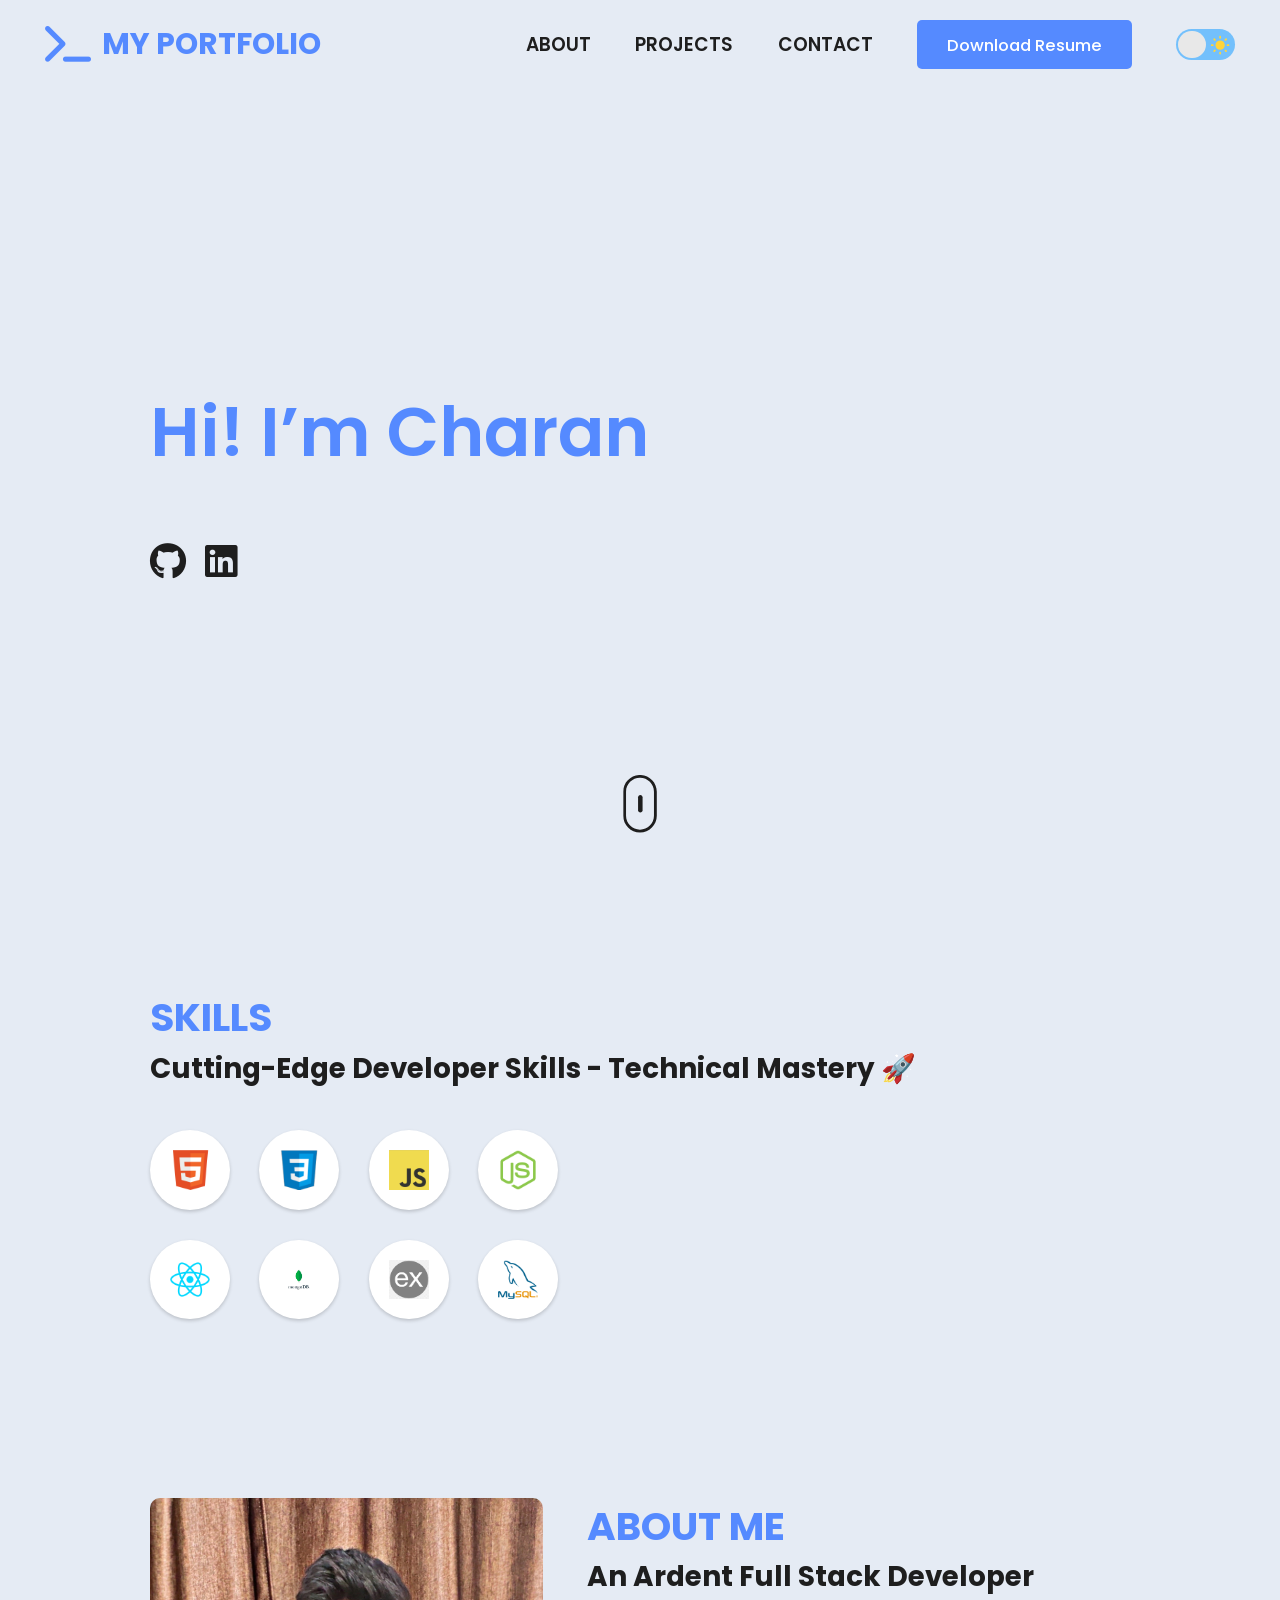
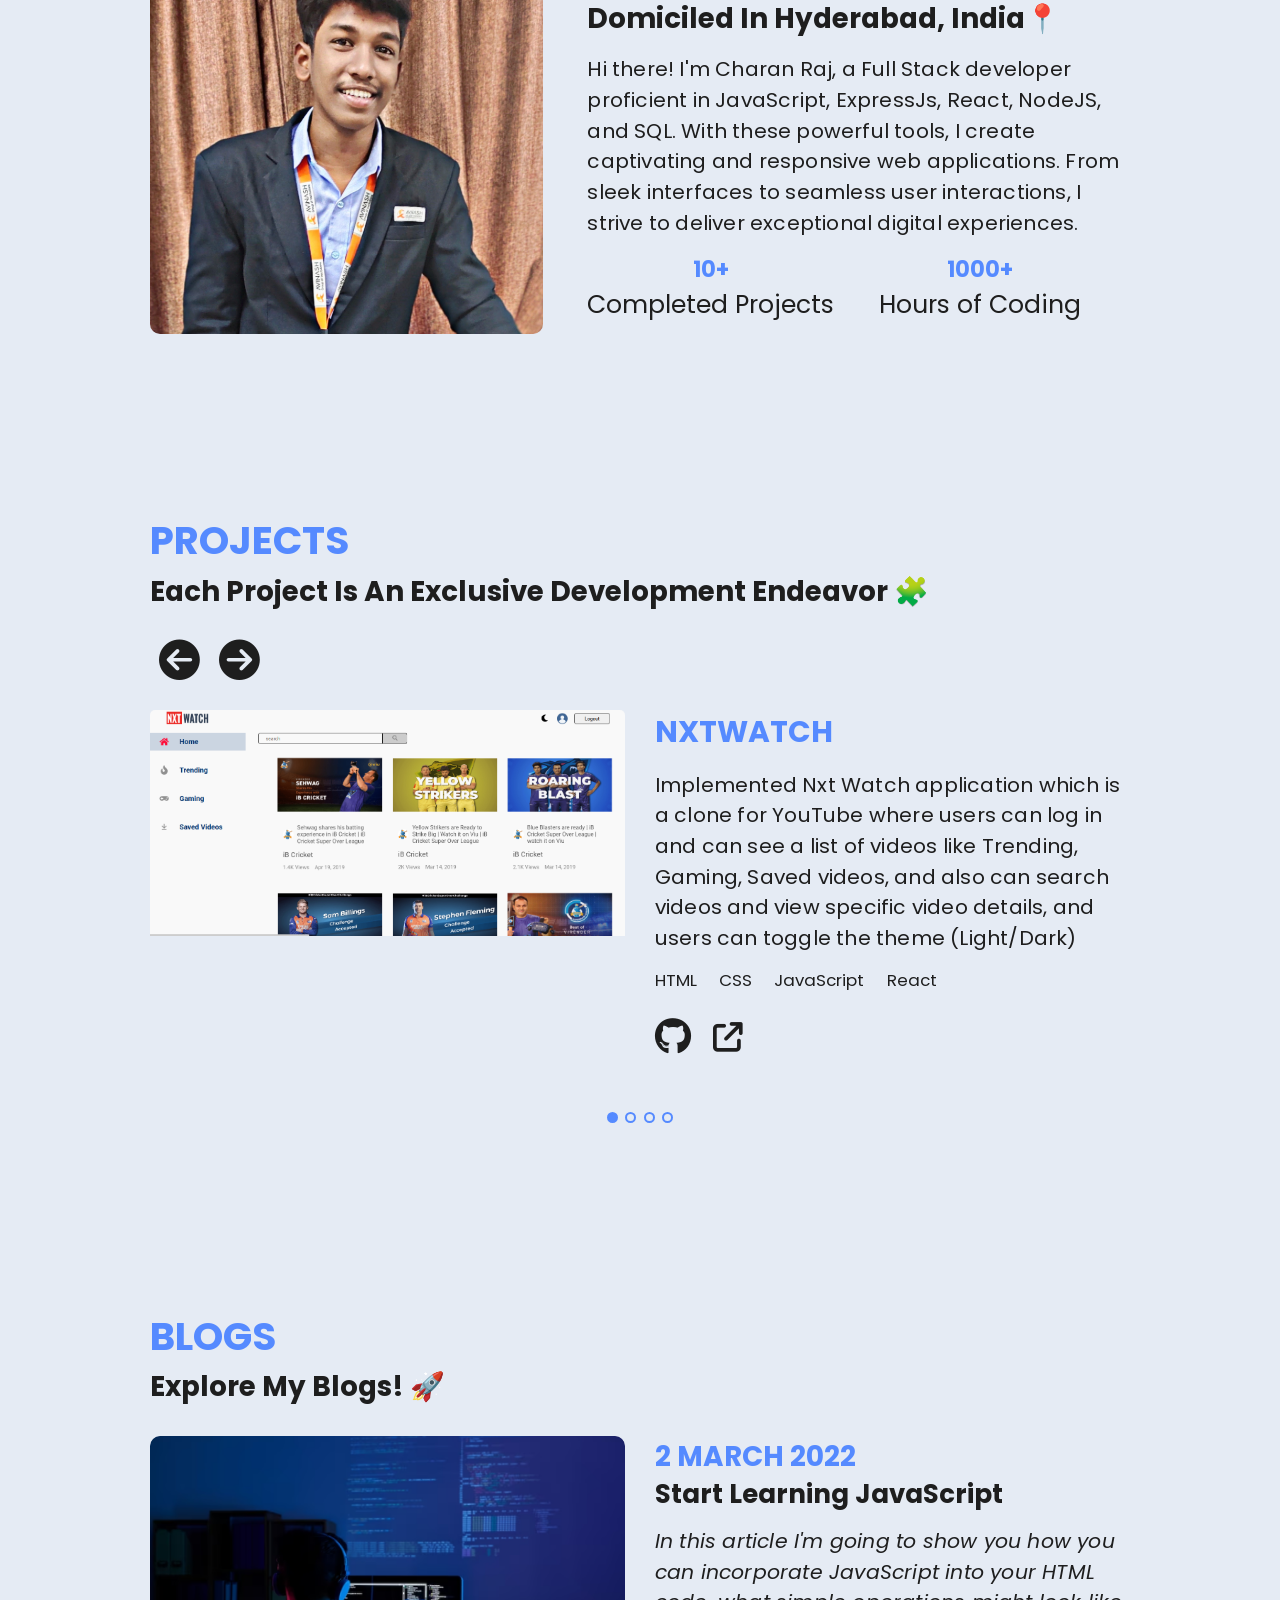
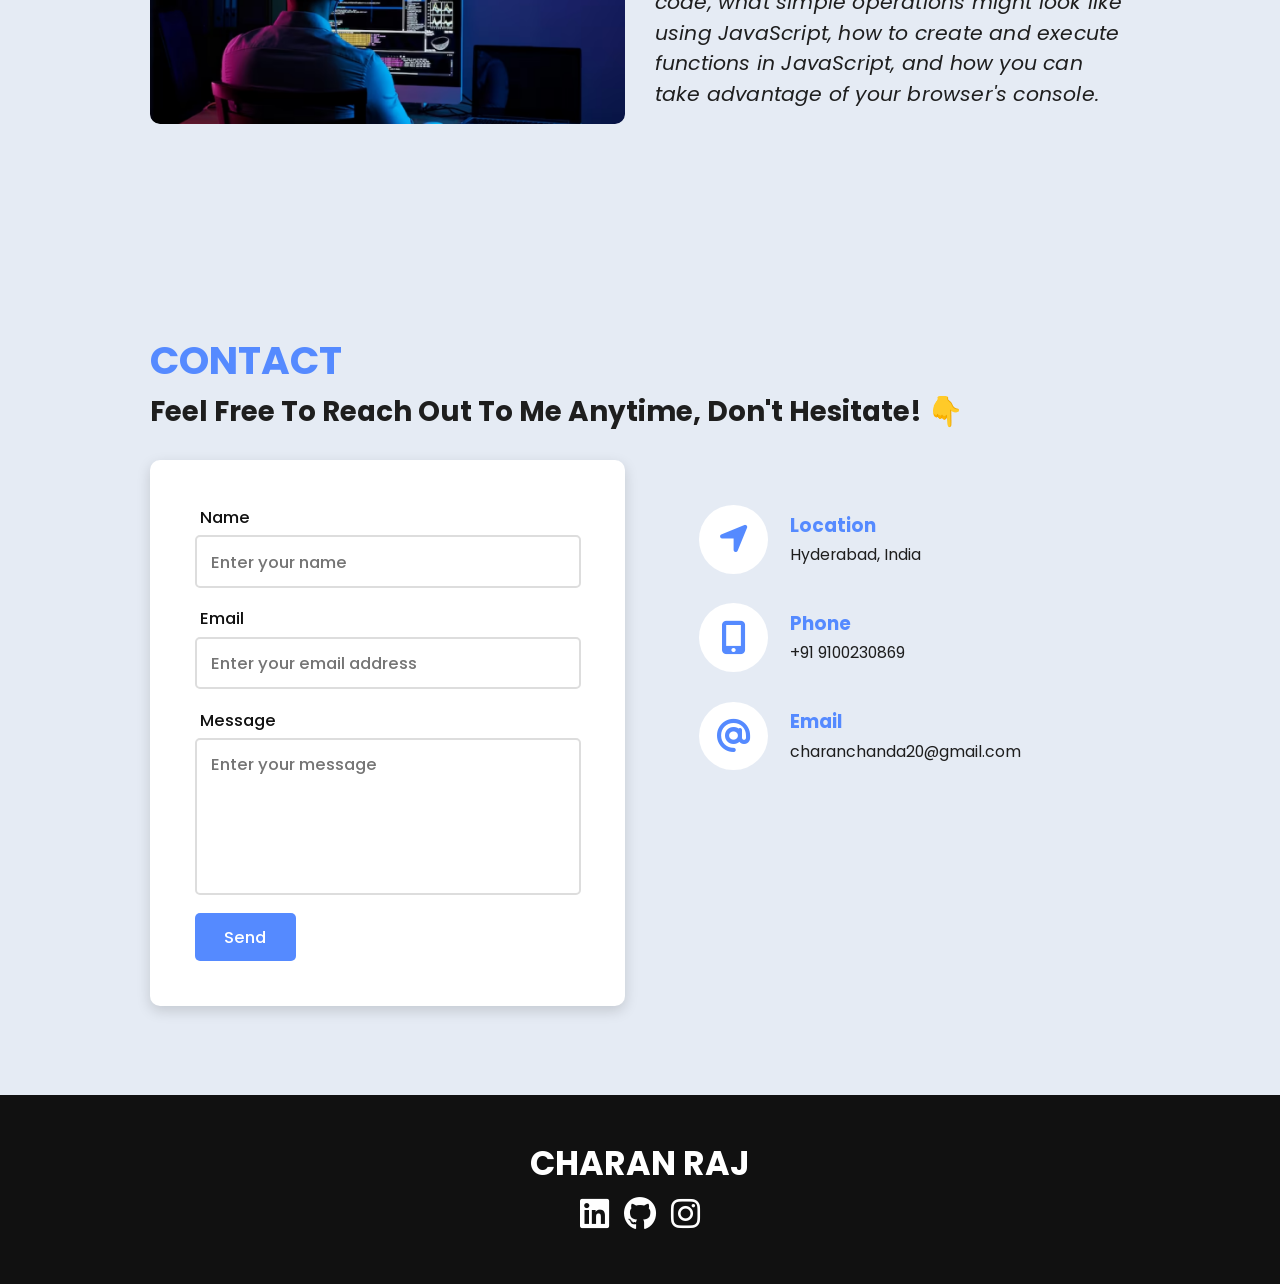
<file: index.html>
<!DOCTYPE html>
<html lang="en">
  <head>
    <meta charset="UTF-8" />
    <meta http-equiv="X-UA-Compatible" content="IE=edge" />
    <meta name="viewport" content="width=device-width, initial-scale=1.0" />
    <meta
      name="description"
      content="Chanda Charan Raj is a backend developer, frontend developer ,full stack developer  with expertise in reactjs and Nodejs. He creates captivating and responsive web applications."
    />

    <!-- FAVICON -->
    <link
      rel="apple-touch-icon"
      sizes="180x180"
      href="assets/favicons/apple-touch-icon.png"
    />
    <link
      rel="icon"
      type="image/png"
      sizes="32x32"
      href="assets/favicons/favicon-32x32.png"
    />
    <link
      rel="icon"
      type="image/png"
      sizes="16x16"
      href="assets/favicons/favicon-16x16.png"
    />
    <link rel="manifest" href="assets/favicons/site.webmanifest" />
    <link
      rel="mask-icon"
      href="assets/favicons/safari-pinned-tab.svg"
      color="#558aff"
    />
    <link rel="shortcut icon" href="assets/favicons/favicon.ico" />
    <meta name="msapplication-TileColor" content="#558aff" />
    <meta
      name="msapplication-config"
      content="assets/favicons/browserconfig.xml"
    />
    <meta name="theme-color" content="#558aff" />

    <!-- FONT AWESOME -->
    <link
      rel="stylesheet"
      href="https://cdnjs.cloudflare.com/ajax/libs/font-awesome/6.4.0/css/all.min.css"
      integrity="sha512-iecdLmaskl7CVkqkXNQ/ZH/XLlvWZOJyj7Yy7tcenmpD1ypASozpmT/E0iPtmFIB46ZmdtAc9eNBvH0H/ZpiBw=="
      crossorigin="anonymous"
      referrerpolicy="no-referrer"
    />

    <!-- CSS -->
    <link rel="stylesheet" href="css/general.css" />
    <link rel="stylesheet" href="css/styles.css" />
    <link rel="stylesheet" href="css/queries.css" />

    <!-- JAVASCRIPT -->
    <script defer src="js/project.js"></script>
    <script defer src="js/script.js"></script>

    <!-- TITLE -->
    <title>Charan Raj | Full Stack Developer</title>
  <script>
(function(i,s,o,g,r,a,m){i['GoogleAnalyticsObject']=r;i[r]=i[r]||function(){
(i[r].q=i[r].q||[]).push(arguments)},i[r].l=1*new Date();a=s.createElement(o),
m=s.getElementsByTagName(o)[0];a.async=1;a.src=g;m.parentNode.insertBefore(a,m)
})(window,document,'script','https://www.google-analytics.com/analytics.js','ga');

ga('create', 'UA-XXXXX-Y', 'auto');
ga('send', 'pageview');
</script></head>

  <body>
    <!-- HEADER -->
    <header
      class="header flex align-items-center justify-content-space-between"
    >
      <a href="#" class="nav-link logo flex align-items-center gap-1">
        <i class="fa-solid fa-terminal"></i>
        <span>My Portfolio</span>
      </a>

      <!-- MOBILE NAV -->
      <button
        class="btn-mobile-nav align-items-center justify-content-center flex-direction-column"
      >
        <div class="bars" id="bar1"></div>
        <div class="bars" id="bar2"></div>
        <div class="bars" id="bar3"></div>
      </button>

      <nav class="nav flex align-items-center gap-4">
        <a class="nav-link main-nav-link" href="#about">About</a>
        <a class="nav-link main-nav-link" href="#projects">Projects</a>
        <!-- <a class="nav-link main-nav-link" href="#blogs">Blogs</a> -->
        <a class="nav-link main-nav-link" href="#contact">Contact</a>

        <a
        class="contact-link flex align-items-center gap-2"
        href="assets/resume/charanFrontEndResume.docx.pdf"
        download
      >
        <!-- <div style="border-radius: 100%;" class="icon center resume"> <h5>Resume</h5></div> -->
        <div>
  <button class="form-btn" >Download Resume</button>
         
         
        </div>
      </a>
        <!-- THEME TOGGLE BUTTON -->
        <button class="switch" id="themeSwitch">
          <span class="sun">
            <svg xmlns="http://www.w3.org/2000/svg" viewBox="0 0 24 24">
              <g fill="#ffd43b">
                <circle r="5" cy="12" cx="12"></circle>
                <path
                  d="m21 13h-1a1 1 0 0 1 0-2h1a1 1 0 0 1 0 2zm-17 0h-1a1 1 0 0 1 0-2h1a1 1 0 0 1 0 2zm13.66-5.66a1 1 0 0 1 -.66-.29 1 1 0 0 1 0-1.41l.71-.71a1 1 0 1 1 1.41 1.41l-.71.71a1 1 0 0 1 -.75.29zm-12.02 12.02a1 1 0 0 1 -.71-.29 1 1 0 0 1 0-1.41l.71-.66a1 1 0 0 1 1.41 1.41l-.71.71a1 1 0 0 1 -.7.24zm6.36-14.36a1 1 0 0 1 -1-1v-1a1 1 0 0 1 2 0v1a1 1 0 0 1 -1 1zm0 17a1 1 0 0 1 -1-1v-1a1 1 0 0 1 2 0v1a1 1 0 0 1 -1 1zm-5.66-14.66a1 1 0 0 1 -.7-.29l-.71-.71a1 1 0 0 1 1.41-1.41l.71.71a1 1 0 0 1 0 1.41 1 1 0 0 1 -.71.29zm12.02 12.02a1 1 0 0 1 -.7-.29l-.66-.71a1 1 0 0 1 1.36-1.36l.71.71a1 1 0 0 1 0 1.41 1 1 0 0 1 -.71.24z"
                ></path>
              </g>
            </svg>
          </span>

          <span class="moon">
            <svg xmlns="http://www.w3.org/2000/svg" viewBox="0 0 384 512">
              <path
                d="m223.5 32c-123.5 0-223.5 100.3-223.5 224s100 224 223.5 224c60.6 0 115.5-24.2 155.8-63.4 5-4.9 6.3-12.5 3.1-18.7s-10.1-9.7-17-8.5c-9.8 1.7-19.8 2.6-30.1 2.6-96.9 0-175.5-78.8-175.5-176 0-65.8 36-123.1 89.3-153.3 6.1-3.5 9.2-10.5 7.7-17.3s-7.3-11.9-14.3-12.5c-6.3-.5-12.6-.8-19-.8z"
              ></path>
            </svg>
          </span>
          <span class="slider"></span>
        </button>
      </nav>
    </header>

    <!-- HERO SECTION -->
    
    <section
      class="container hero-section section flex align-items-center justify-content-space-between"
    >
      <div>
        <h1>
          Hi! I’m Charan  <br />
          <div class="typewriter">
        
          <!-- <span>Full Stack Developer</span> -->
          <!-- <span class="title-holder"> -->
            <!-- <span class="title">
            </span> -->
            <span class="type title"><span class="wordbreak">Full Stack Developer</span></span>
           <!-- </span> -->
          </div>
        </h1>
        <div class="social-links">
          <a
            class="social-link"
            title="Github"
            href="https://github.com/charanraj2469"
            target="_blank"
            rel="noopener noreferrer"
            ><i class="fa-brands fa-github"></i
          ></a>
          <a
            class="social-link"
            title="LinkedIn"
            href="https://www.linkedin.com/in/chanda-charan-210431230"
            target="_blank"
            rel="noopener noreferrer"
            ><i class="fa-brands fa-linkedin"></i
          ></a>
        </div>
      </div>
      <div class="hero-img-box">
        <div class="grid hero-img-container">
          <div class="hero-img-background"></div>
<!--           
          <picture>
            <source srcset="assets/images/heroo.webp" type="image/webp" />
            <source srcset="assets/images/heroo.png" type="image/png" />

            <img
              class="hero-img"
              src="assets/images/heroo.png"
              alt="Phani Kumar Image"
            />
          </picture>
           -->
        </div>
      </div>

      <a
        class="nav-link scroll-down-container"
        title="Scroll Down"
        href="#skills"
      >
        <div class="scroll-down">
          <svg
            viewBox="0 0 52 89"
            fill="none"
            xmlns="http://www.w3.org/2000/svg"
            class="mouse"
          >
            <path
              fill-rule="evenodd"
              clip-rule="evenodd"
              d="M47.6056 63.1025V25.8975C47.6056 14.0121 37.9325 4.37705 26 4.37705C14.0675 4.37705 4.39437 14.0121 4.39437 25.8975V63.1025C4.39437 74.9879 14.0675 84.623 26 84.623C37.9325 84.623 47.6056 74.9879 47.6056 63.1025ZM26 0C11.6406 0 0 11.5947 0 25.8975V63.1025C0 77.4053 11.6406 89 26 89C40.3594 89 52 77.4053 52 63.1025V25.8975C52 11.5947 40.3594 0 26 0Z"
            ></path>
            <path
              d="M23 34.5526C23 32.5906 24.567 31 26.5 31C28.433 31 30 32.5906 30 34.5526V54.4474C30 56.4094 28.433 58 26.5 58C24.567 58 23 56.4094 23 54.4474V34.5526Z"
            ></path>
          </svg>
        </div>
      </a>
    </section>

    <!-- SKILL SECTION-->
    <section class="container skills-section" id="skills">
      <h2 class="section-heading">Skills</h2>
      <h3 class="section-subheading">
        Cutting-Edge Developer Skills - Technical Mastery 🚀
      </h3>

      <div class="skills gap-3">
        <div class="skill center">
          <img class="skill-img" src="assets/skills/html.png" alt="HTML" />
        </div>
        <div class="skill center">
          <img class="skill-img" src="assets/skills/css.png" alt="CSS" />
        </div>
        <div class="skill center">
          <img
            class="skill-img"
            src="assets/skills/javascript.png"
            alt="JavaScript"
          />
        </div>
        <div class="skill center">
          <img class="skill-img" src="assets/skills/nodejs.png" alt="NodeJS" />
        </div>
        <div class="skill center">
          <img class="skill-img" src="assets/skills/react.png" alt="React" />
        </div>
        <div class="skill center">
          <img class="skill-img" src="assets/skills/mongo.png" alt="mongodb" />
        </div>
        <div class="skill center">
          <img class="skill-img" src="assets/skills/expre.png" alt="express" />
        </div>
        <div class="skill center">
          <img class="skill-img" src="assets/skills/mysql.png" alt="MySQL" />
        </div>
      </div>
    </section>

    <!-- ABOUT SECTION-->
    <section class="container about-section section grid gap-4" id="about">
      <div class="about-img-box">
        <img src="assets/images/myphoto.jpg" alt="phani kumarImage" />
      </div>
      <div class="about-text-box">
        <h2 class="section-heading">About Me</h2>
        <h3 class="section-subheading">
          An ardent Full Stack developer domiciled in Hyderabad, India📍
        </h3>
        <p class="section-text">
          Hi there! I'm Charan Raj, a Full Stack developer proficient in JavaScript, ExpressJs,
           React, NodeJS, and SQL. With these powerful tools, I
          create captivating and responsive web applications. From sleek
          interfaces to seamless user interactions, I strive to deliver
          exceptional digital experiences.
        </p>
        <div class="more-info flex gap-4">
          <div class="completed-projects">
            <h5>10+</h5>
            <p>Completed Projects</p>
          </div>
          <div class="coding-hours">
            <h5>1000+</h5>
            <p>Hours of Coding</p>
          </div>
        </div>
      </div>
    </section>

    <!-- PROJECT SECTION-->
    <section class="container project-section section" id="projects">
      <h2 class="section-heading">Projects</h2>
      <h3 class="section-subheading">
        Each project is an exclusive development endeavor 🧩
      </h3>

      <div class="carousel-container">
        <div class="carousel-nav">
          <button id="prevBtn" class="nav-btn" title="Previous">
            <i class="fa-solid fa-circle-arrow-left"></i>
          </button>
          <button id="nextBtn" class="nav-btn" title="Next">
            <i class="fa-solid fa-circle-arrow-right"></i>
          </button>
        </div>

        <div class="carousel flex"></div>

        <div class="carousel-dots"></div>
      </div>
    </section>

    <!-- BLOG SECTION-->
    
    <section class="container blog-section section" id="blogs">
      <h2 class="section-heading">Blogs</h2>
      <h3 class="section-subheading">Explore My Blogs! 🚀</h3>

      <div class="blog-container">
        <div class="big-blog grid grid-template-columns-2 gap-3">
          <a
            href="https://www.freecodecamp.org/news/getting-started-with-javascript/"
            target="_blank"
            rel="noopener noreferrer"
          >
            <div class="blog-img">
              <img
                src="assets/blogs/blog1.png"
                alt="Master JavaScript Blog Image"
              />
            </div>
          </a>
          <div class="blog-description">
            <h4 class="blog-heading">2 march 2022</h4>
            <p class="blog-subheading">Start Learning JavaScript</p>
            <p class="section-text">
              In this article I'm going to show you how you can incorporate
              JavaScript into your HTML code, what simple operations might look
              like using JavaScript, how to create and execute functions in
              JavaScript, and how you can take advantage of your browser's
              console.
            </p>
          </div>
        </div>
<!-- 
        <div class="small-blog gap-3">
          <a
            href="https://www.freecodecamp.org/news/improve-cybersecurity-skills-with-ctfs-picoctf-walkthrough/"
            target="_blank"
            rel="noopener noreferrer"
            class="blog"
          >
            <div class="blog-img">
              <img
                src="assets/blogs/blog2.png"
                alt="Master Cybersecurity Blog Image"
              />
            </div>
            <h4 class="blog-heading">24 Jan 2019</h4>
            <p class="blog-subheading">Master Cybersecurity</p>
          </a>

          <a
            href="https://www.freecodecamp.org/news/learn-web-development-from-harvard-university-cs50/"
            target="_blank"
            rel="noopener noreferrer"
            class="blog"
          >
            <div class="blog-img">
              <img
                src="assets/blogs/blog3.png"
                alt="Master Web Development Blog Image"
              />
            </div>
            <h4 class="blog-heading">09 Mar 2023</h4>
            <p class="blog-subheading">Master Web Development</p>
          </a>

          <a
            href="https://www.freecodecamp.org/news/what-is-ethical-hacking/"
            target="_blank"
            rel="noopener noreferrer"
            class="blog"
          >
            <div class="blog-img">
              <img
                src="assets/blogs/blog4.png"
                alt="Master Ethical Hacking Blog Image"
              />
            </div>
            <h4 class="blog-heading">09 May 2023</h4>
            <p class="blog-subheading">Master Ethical Hacking</p>
          </a>
        </div> -->
      </div>
    </section>

    <!-- CONTACT SECTION-->
    <section class="container contact-section section" id="contact">
      <h2 class="section-heading">Contact</h2>
      <h3 class="section-subheading">
        Feel free to reach out to me anytime, don't hesitate! 👇
      </h3>

      <div class="contact-container grid grid-template-columns-2 gap-3">
        <div class="contact-form-container">
          <form
            class="contact-form flex flex-direction-column"
            autocomplete="off"
            action="https://formsubmit.co/bd1efddea134b7ae880cd99e1950fd4b"
            method="POST"
          >
            <input
              type="hidden"
              name="_next"
              value="https://thanks-kumar.netlify.app"
            />
            <input type="hidden" name="_captcha" value="false" />
            <input type="hidden" name="_template" value="table" />

            <div class="form-group flex flex-direction-column">
              <label for="name">Name</label>
              <input
                type="text"
                id="name"
                name="name"
                placeholder="Enter your name"
                minlength="3"
                maxlength="30"
                required
              />
            </div>

            <div class="form-group flex flex-direction-column">
              <label for="email">Email</label>
              <input
                type="email"
                id="email"
                name="email"
                placeholder="Enter your email address"
                required
              />
            </div>

            <div class="form-group flex flex-direction-column">
              <label for="message">Message</label>
              <textarea
                rows="5"
                minlength="3"
                maxlength="1000"
                id="message"
                name="message"
                placeholder="Enter your message"
                required
              ></textarea>
            </div>

            <button type="submit" class="form-btn">Send</button>
          </form>
        </div>

        <div class="contact-link-container">
          <div class="contact-links flex gap-3">
            <a
              class="contact-link flex align-items-center gap-2"
              href="https://goo.gl/maps/8kKRXw8MMzbTetdj9"
              target="_blank"
              rel="noopener noreferrer"
            >
              <div class="icon center">
                <i class="fa-solid fa-location-arrow"></i>
              </div>
              <div>
                <h5>Location</h5>
                <p>Hyderabad, India</p>
              </div>
            </a>
            <a
              class="contact-link flex align-items-center gap-2"
              href="tel:+919100230869"
            >
              <div class="icon center">
                <i class="fa-solid fa-mobile-screen-button"></i>
              </div>
              <div>
                <h5>Phone</h5>
                <p>+91 9100230869</p>
              </div>
            </a>
            
            <a
              class="contact-link flex align-items-center gap-2"
              href="mailto:charanchanda20@gmail.com"
            >
              <div class="icon center"><i class="fa-solid fa-at"></i></div>
              <div>
                <h5>Email</h5>
                <p>charanchanda20@gmail.com</p>
              </div>
            </a>

            
          </div>
        </div>
      </div>
    </section>

    <!-- FOOTER -->
    <footer>
      <p>Charan Raj</p>
      <div class="social-links center">
        <a
          class="social-link"
          title="LinkedIn"
          href="https://www.linkedin.com/in/chanda-charan-210431230"
          target="_blank"
          rel="noopener noreferrer"
        >
          <i class="fa-brands fa-linkedin"></i>
        </a>
        <a
          class="social-link"
          title="Github"
          href="https://github.com/charanraj2469"
          target="_blank"
          rel="noopener noreferrer"
        >
          <i class="fa-brands fa-github"></i>
        </a>
        <a
          class="social-link"
          title="Instagram"
          href="https://www.instagram.com/c_h_a_r_a_n_c_h?igsh=MTIwNXVvcDYxOW5qMQ=="
          target = '_blank'
          rel="noopener noreferrer"
        >
          <i class="fa-brands fa-instagram"></i>
        </a>
        
      </div>
    </footer>
  </body>
</html>
</file>
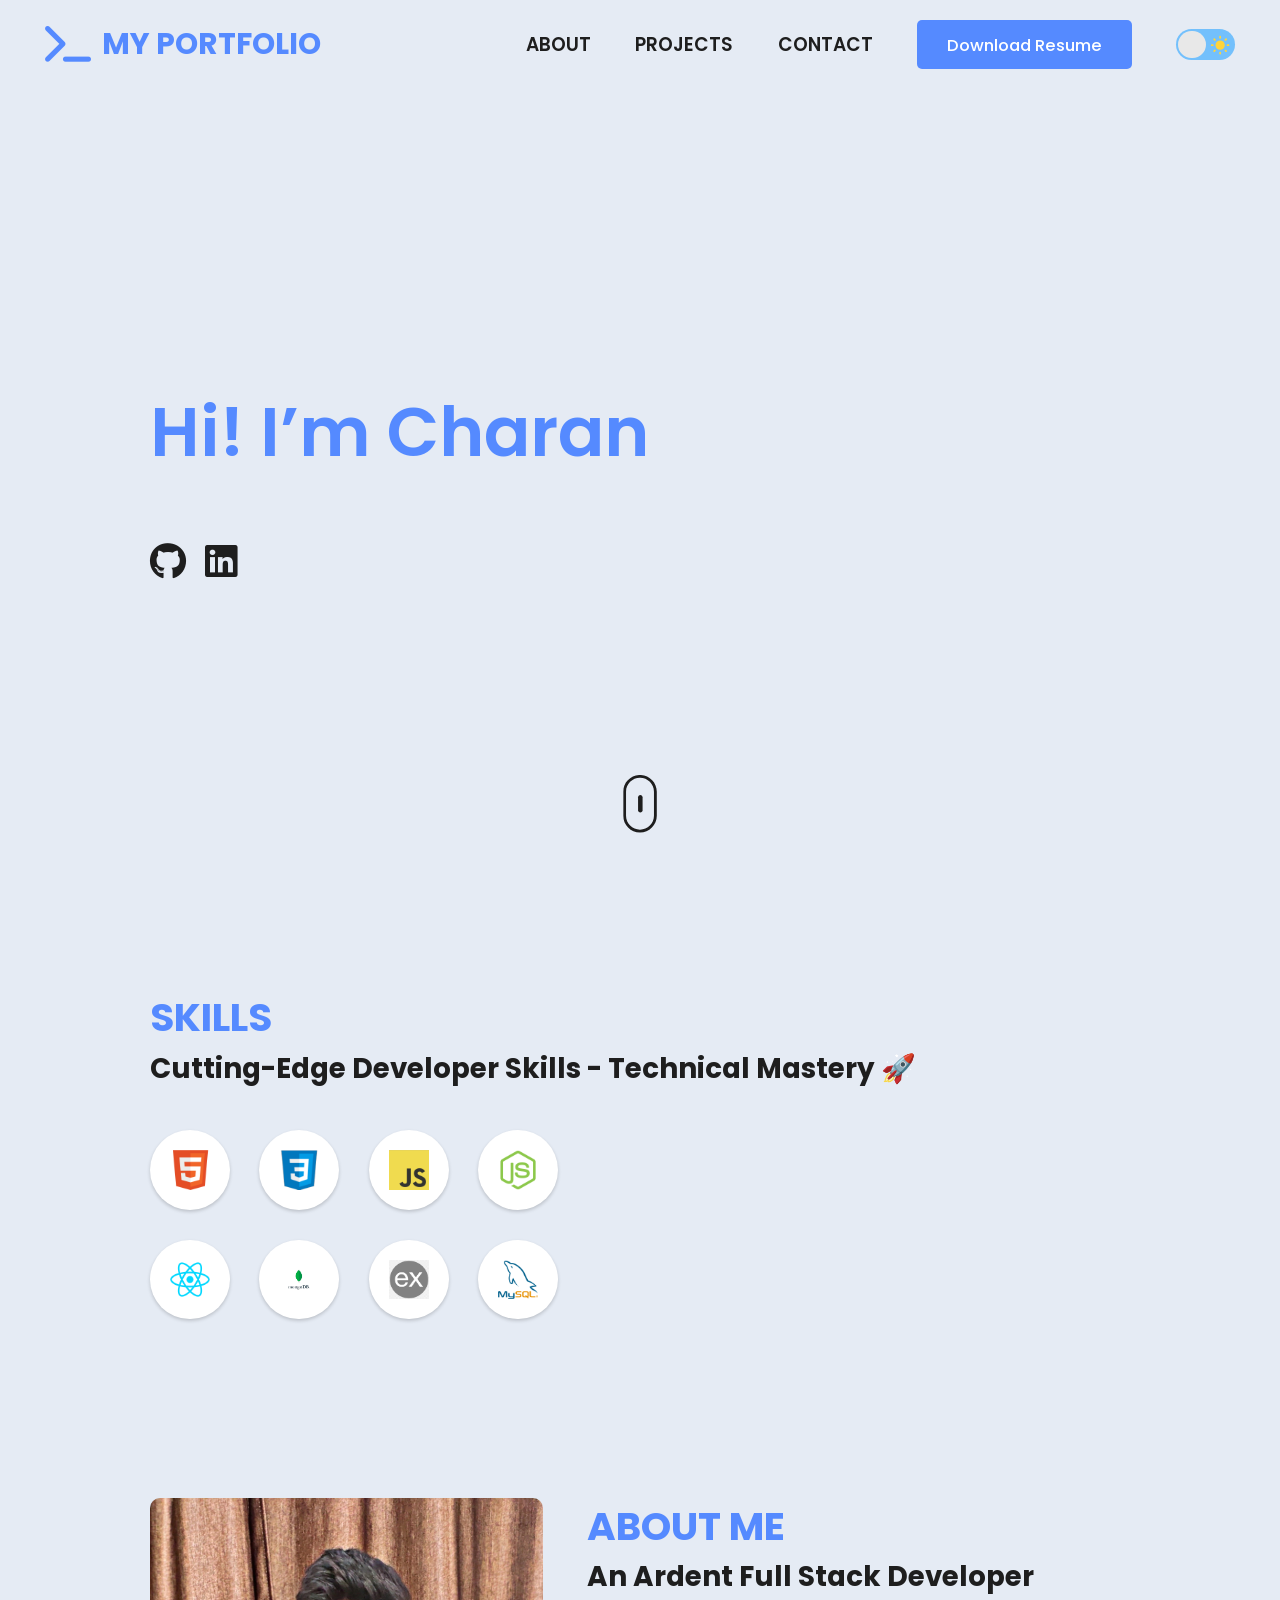
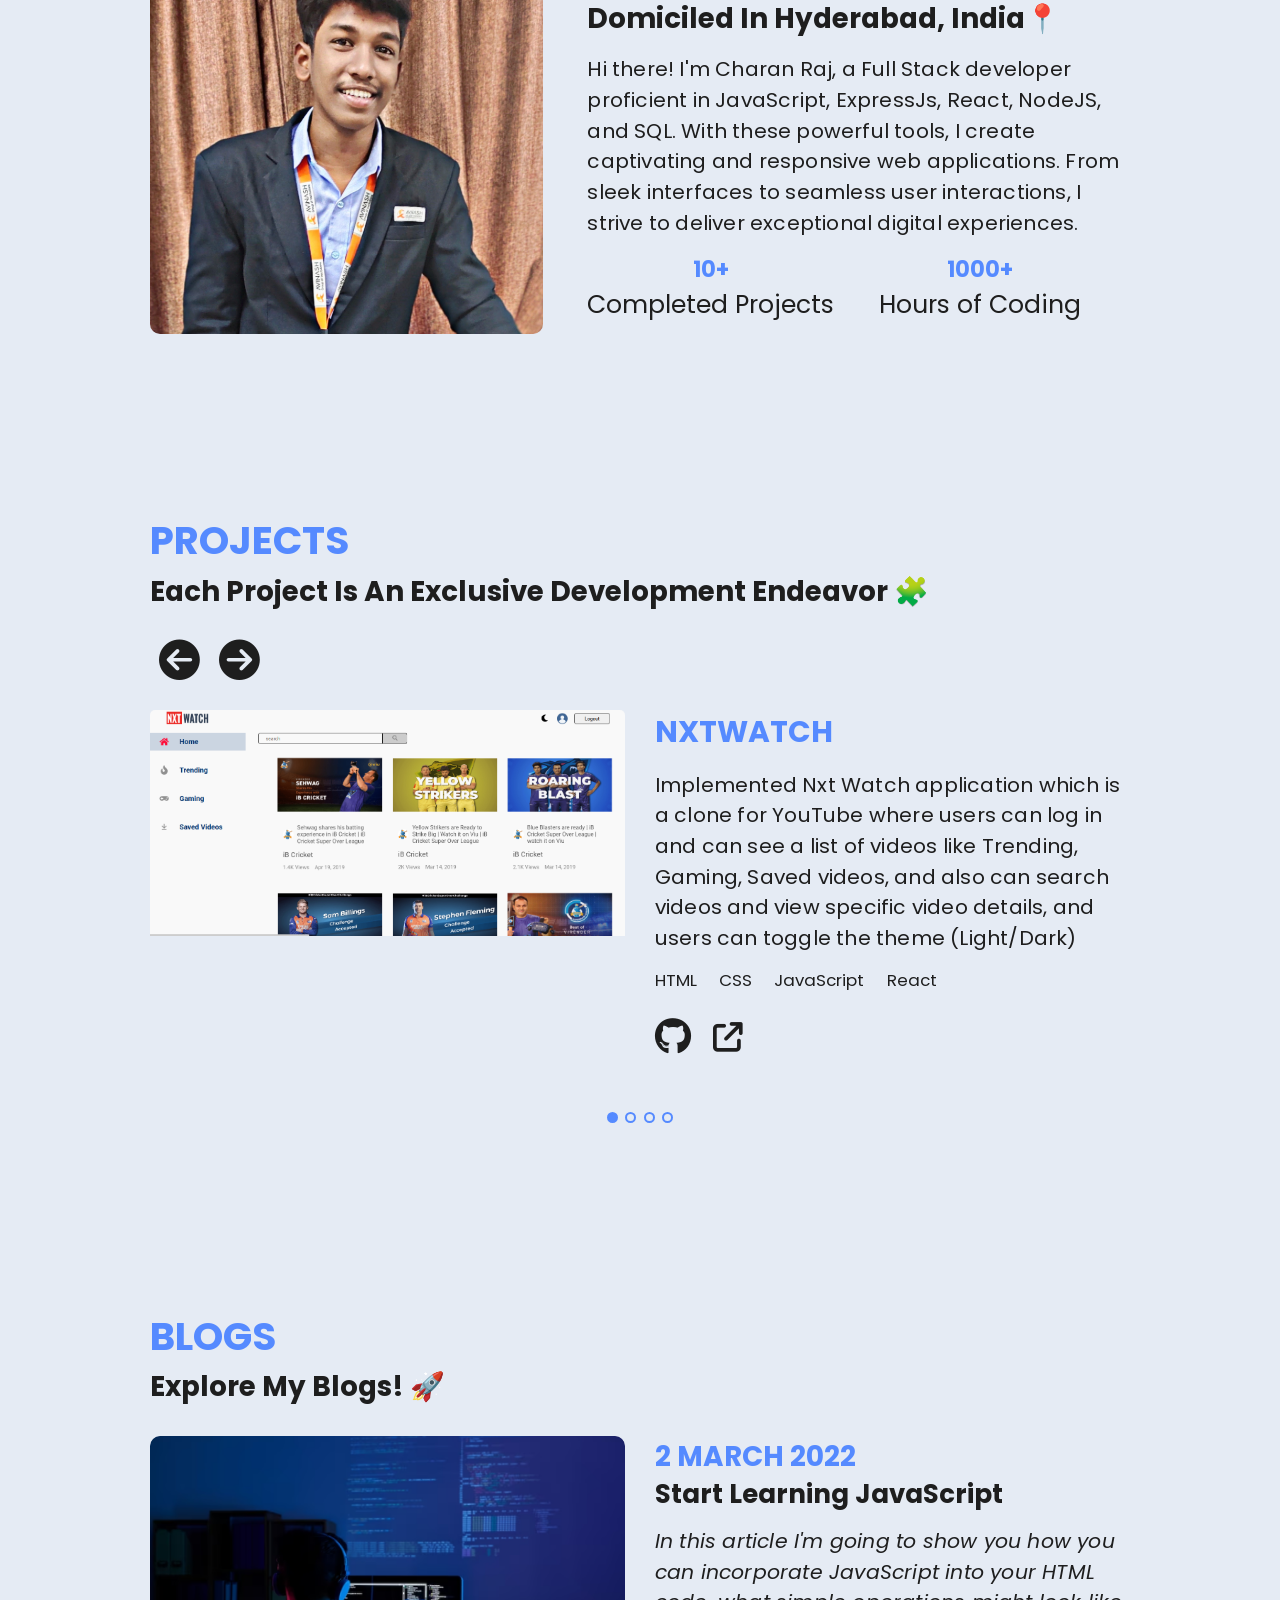
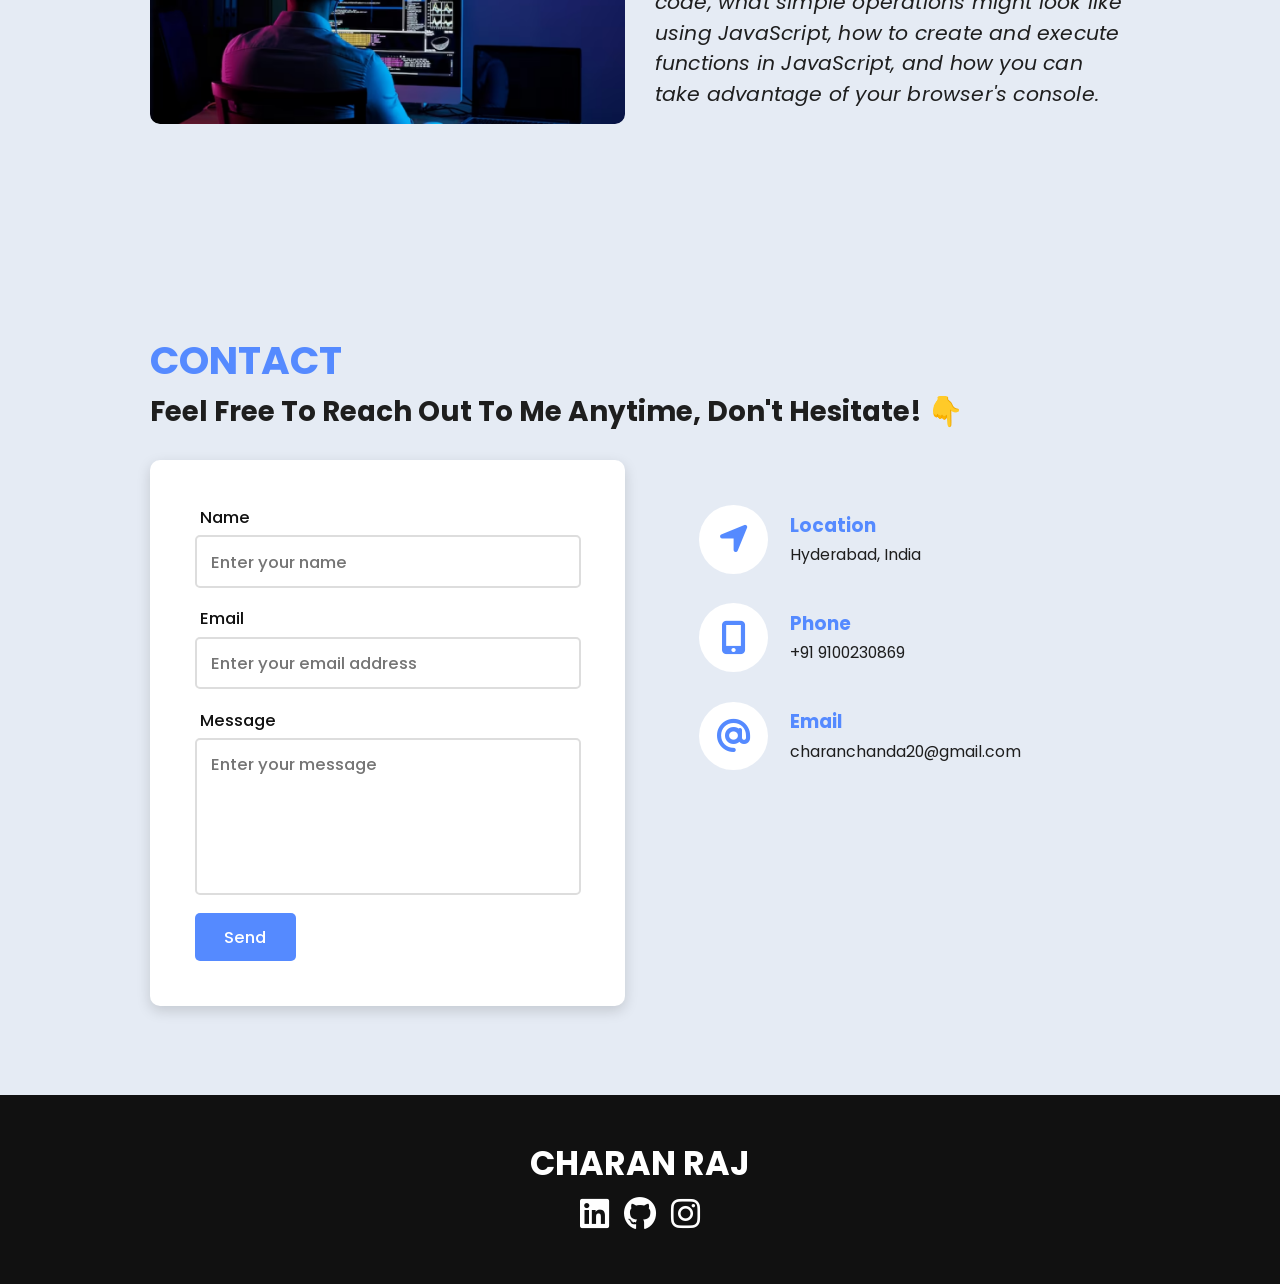
<file: charanPortfolio/index.html>
<!DOCTYPE html>
<html lang="en">
  <head>
    <meta charset="UTF-8" />
    <meta http-equiv="X-UA-Compatible" content="IE=edge" />
    <meta name="viewport" content="width=device-width, initial-scale=1.0" />
    <meta
      name="description"
      content="Chanda Charan Raj is a backend developer, frontend developer ,full stack developer  with expertise in reactjs and Nodejs. He creates captivating and responsive web applications."
    />

    <!-- FAVICON -->
    <link
      rel="apple-touch-icon"
      sizes="180x180"
      href="assets/favicons/apple-touch-icon.png"
    />
    <link
      rel="icon"
      type="image/png"
      sizes="32x32"
      href="assets/favicons/favicon-32x32.png"
    />
    <link
      rel="icon"
      type="image/png"
      sizes="16x16"
      href="assets/favicons/favicon-16x16.png"
    />
    <link rel="manifest" href="assets/favicons/site.webmanifest" />
    <link
      rel="mask-icon"
      href="assets/favicons/safari-pinned-tab.svg"
      color="#558aff"
    />
    <link rel="shortcut icon" href="assets/favicons/favicon.ico" />
    <meta name="msapplication-TileColor" content="#558aff" />
    <meta
      name="msapplication-config"
      content="assets/favicons/browserconfig.xml"
    />
    <meta name="theme-color" content="#558aff" />

    <!-- FONT AWESOME -->
    <link
      rel="stylesheet"
      href="https://cdnjs.cloudflare.com/ajax/libs/font-awesome/6.4.0/css/all.min.css"
      integrity="sha512-iecdLmaskl7CVkqkXNQ/ZH/XLlvWZOJyj7Yy7tcenmpD1ypASozpmT/E0iPtmFIB46ZmdtAc9eNBvH0H/ZpiBw=="
      crossorigin="anonymous"
      referrerpolicy="no-referrer"
    />

    <!-- CSS -->
    <link rel="stylesheet" href="css/general.css" />
    <link rel="stylesheet" href="css/styles.css" />
    <link rel="stylesheet" href="css/queries.css" />

    <!-- JAVASCRIPT -->
    <script defer src="js/project.js"></script>
    <script defer src="js/script.js"></script>

    <!-- TITLE -->
    <title>Charan Raj | Full Stack Developer</title>
  <script>
(function(i,s,o,g,r,a,m){i['GoogleAnalyticsObject']=r;i[r]=i[r]||function(){
(i[r].q=i[r].q||[]).push(arguments)},i[r].l=1*new Date();a=s.createElement(o),
m=s.getElementsByTagName(o)[0];a.async=1;a.src=g;m.parentNode.insertBefore(a,m)
})(window,document,'script','https://www.google-analytics.com/analytics.js','ga');

ga('create', 'UA-XXXXX-Y', 'auto');
ga('send', 'pageview');
</script></head>

  <body>
    <!-- HEADER -->
    <header
      class="header flex align-items-center justify-content-space-between"
    >
      <a href="#" class="nav-link logo flex align-items-center gap-1">
        <i class="fa-solid fa-terminal"></i>
        <span>My Portfolio</span>
      </a>

      <!-- MOBILE NAV -->
      <button
        class="btn-mobile-nav align-items-center justify-content-center flex-direction-column"
      >
        <div class="bars" id="bar1"></div>
        <div class="bars" id="bar2"></div>
        <div class="bars" id="bar3"></div>
      </button>

      <nav class="nav flex align-items-center gap-4">
        <a class="nav-link main-nav-link" href="#about">About</a>
        <a class="nav-link main-nav-link" href="#projects">Projects</a>
        <!-- <a class="nav-link main-nav-link" href="#blogs">Blogs</a> -->
        <a class="nav-link main-nav-link" href="#contact">Contact</a>

        <a
        class="contact-link flex align-items-center gap-2"
        href="assets/resume/ChandaHRMR.pdf"
        download
      >
        <!-- <div style="border-radius: 100%;" class="icon center resume"> <h5>Resume</h5></div> -->
        <div>
  <button class="form-btn" >Download Resume</button>
         
         
        </div>
      </a>
        <!-- THEME TOGGLE BUTTON -->
        <button class="switch" id="themeSwitch">
          <span class="sun">
            <svg xmlns="http://www.w3.org/2000/svg" viewBox="0 0 24 24">
              <g fill="#ffd43b">
                <circle r="5" cy="12" cx="12"></circle>
                <path
                  d="m21 13h-1a1 1 0 0 1 0-2h1a1 1 0 0 1 0 2zm-17 0h-1a1 1 0 0 1 0-2h1a1 1 0 0 1 0 2zm13.66-5.66a1 1 0 0 1 -.66-.29 1 1 0 0 1 0-1.41l.71-.71a1 1 0 1 1 1.41 1.41l-.71.71a1 1 0 0 1 -.75.29zm-12.02 12.02a1 1 0 0 1 -.71-.29 1 1 0 0 1 0-1.41l.71-.66a1 1 0 0 1 1.41 1.41l-.71.71a1 1 0 0 1 -.7.24zm6.36-14.36a1 1 0 0 1 -1-1v-1a1 1 0 0 1 2 0v1a1 1 0 0 1 -1 1zm0 17a1 1 0 0 1 -1-1v-1a1 1 0 0 1 2 0v1a1 1 0 0 1 -1 1zm-5.66-14.66a1 1 0 0 1 -.7-.29l-.71-.71a1 1 0 0 1 1.41-1.41l.71.71a1 1 0 0 1 0 1.41 1 1 0 0 1 -.71.29zm12.02 12.02a1 1 0 0 1 -.7-.29l-.66-.71a1 1 0 0 1 1.36-1.36l.71.71a1 1 0 0 1 0 1.41 1 1 0 0 1 -.71.24z"
                ></path>
              </g>
            </svg>
          </span>

          <span class="moon">
            <svg xmlns="http://www.w3.org/2000/svg" viewBox="0 0 384 512">
              <path
                d="m223.5 32c-123.5 0-223.5 100.3-223.5 224s100 224 223.5 224c60.6 0 115.5-24.2 155.8-63.4 5-4.9 6.3-12.5 3.1-18.7s-10.1-9.7-17-8.5c-9.8 1.7-19.8 2.6-30.1 2.6-96.9 0-175.5-78.8-175.5-176 0-65.8 36-123.1 89.3-153.3 6.1-3.5 9.2-10.5 7.7-17.3s-7.3-11.9-14.3-12.5c-6.3-.5-12.6-.8-19-.8z"
              ></path>
            </svg>
          </span>
          <span class="slider"></span>
        </button>
      </nav>
    </header>

    <!-- HERO SECTION -->
    
    <section
      class="container hero-section section flex align-items-center justify-content-space-between"
    >
      <div>
        <h1>
          Hi! I’m Charan  <br />
          <div class="typewriter">
        
          <!-- <span>Full Stack Developer</span> -->
          <!-- <span class="title-holder"> -->
            <!-- <span class="title">
            </span> -->
            <span class="type title"><span class="wordbreak">Full Stack Developer</span></span>
           <!-- </span> -->
          </div>
        </h1>
        <div class="social-links">
          <a
            class="social-link"
            title="Github"
            href="https://github.com/charanraj2469"
            target="_blank"
            rel="noopener noreferrer"
            ><i class="fa-brands fa-github"></i
          ></a>
          <a
            class="social-link"
            title="LinkedIn"
            href="https://www.linkedin.com/in/chanda-charan-210431230"
            target="_blank"
            rel="noopener noreferrer"
            ><i class="fa-brands fa-linkedin"></i
          ></a>
        </div>
      </div>
      <div class="hero-img-box">
        <div class="grid hero-img-container">
          <div class="hero-img-background"></div>
<!--           
          <picture>
            <source srcset="assets/images/heroo.webp" type="image/webp" />
            <source srcset="assets/images/heroo.png" type="image/png" />

            <img
              class="hero-img"
              src="assets/images/heroo.png"
              alt="Phani Kumar Image"
            />
          </picture>
           -->
        </div>
      </div>

      <a
        class="nav-link scroll-down-container"
        title="Scroll Down"
        href="#skills"
      >
        <div class="scroll-down">
          <svg
            viewBox="0 0 52 89"
            fill="none"
            xmlns="http://www.w3.org/2000/svg"
            class="mouse"
          >
            <path
              fill-rule="evenodd"
              clip-rule="evenodd"
              d="M47.6056 63.1025V25.8975C47.6056 14.0121 37.9325 4.37705 26 4.37705C14.0675 4.37705 4.39437 14.0121 4.39437 25.8975V63.1025C4.39437 74.9879 14.0675 84.623 26 84.623C37.9325 84.623 47.6056 74.9879 47.6056 63.1025ZM26 0C11.6406 0 0 11.5947 0 25.8975V63.1025C0 77.4053 11.6406 89 26 89C40.3594 89 52 77.4053 52 63.1025V25.8975C52 11.5947 40.3594 0 26 0Z"
            ></path>
            <path
              d="M23 34.5526C23 32.5906 24.567 31 26.5 31C28.433 31 30 32.5906 30 34.5526V54.4474C30 56.4094 28.433 58 26.5 58C24.567 58 23 56.4094 23 54.4474V34.5526Z"
            ></path>
          </svg>
        </div>
      </a>
    </section>

    <!-- SKILL SECTION-->
    <section class="container skills-section" id="skills">
      <h2 class="section-heading">Skills</h2>
      <h3 class="section-subheading">
        Cutting-Edge Developer Skills - Technical Mastery 🚀
      </h3>

      <div class="skills gap-3">
        <div class="skill center">
          <img class="skill-img" src="assets/skills/html.png" alt="HTML" />
        </div>
        <div class="skill center">
          <img class="skill-img" src="assets/skills/css.png" alt="CSS" />
        </div>
        <div class="skill center">
          <img
            class="skill-img"
            src="assets/skills/javascript.png"
            alt="JavaScript"
          />
        </div>
        <div class="skill center">
          <img class="skill-img" src="assets/skills/nodejs.png" alt="NodeJS" />
        </div>
        <div class="skill center">
          <img class="skill-img" src="assets/skills/react.png" alt="React" />
        </div>
        <div class="skill center">
          <img class="skill-img" src="assets/skills/mongo.png" alt="mongodb" />
        </div>
        <div class="skill center">
          <img class="skill-img" src="assets/skills/expre.png" alt="express" />
        </div>
        <div class="skill center">
          <img class="skill-img" src="assets/skills/mysql.png" alt="MySQL" />
        </div>
      </div>
    </section>

    <!-- ABOUT SECTION-->
    <section class="container about-section section grid gap-4" id="about">
      <div class="about-img-box">
        <img src="assets/images/myphoto.jpg" alt="phani kumarImage" />
      </div>
      <div class="about-text-box">
        <h2 class="section-heading">About Me</h2>
        <h3 class="section-subheading">
          An ardent Full Stack developer domiciled in Hyderabad, India📍
        </h3>
        <p class="section-text">
          Hi there! I'm Charan Raj, a Full Stack developer proficient in JavaScript, ExpressJs,
           React, NodeJS, and SQL. With these powerful tools, I
          create captivating and responsive web applications. From sleek
          interfaces to seamless user interactions, I strive to deliver
          exceptional digital experiences.
        </p>
        <div class="more-info flex gap-4">
          <div class="completed-projects">
            <h5>10+</h5>
            <p>Completed Projects</p>
          </div>
          <div class="coding-hours">
            <h5>1000+</h5>
            <p>Hours of Coding</p>
          </div>
        </div>
      </div>
    </section>

    <!-- PROJECT SECTION-->
    <section class="container project-section section" id="projects">
      <h2 class="section-heading">Projects</h2>
      <h3 class="section-subheading">
        Each project is an exclusive development endeavor 🧩
      </h3>

      <div class="carousel-container">
        <div class="carousel-nav">
          <button id="prevBtn" class="nav-btn" title="Previous">
            <i class="fa-solid fa-circle-arrow-left"></i>
          </button>
          <button id="nextBtn" class="nav-btn" title="Next">
            <i class="fa-solid fa-circle-arrow-right"></i>
          </button>
        </div>

        <div class="carousel flex"></div>

        <div class="carousel-dots"></div>
      </div>
    </section>

    <!-- BLOG SECTION-->
    
    <section class="container blog-section section" id="blogs">
      <h2 class="section-heading">Blogs</h2>
      <h3 class="section-subheading">Explore My Blogs! 🚀</h3>

      <div class="blog-container">
        <div class="big-blog grid grid-template-columns-2 gap-3">
          <a
            href="https://www.freecodecamp.org/news/getting-started-with-javascript/"
            target="_blank"
            rel="noopener noreferrer"
          >
            <div class="blog-img">
              <img
                src="assets/blogs/blog1.png"
                alt="Master JavaScript Blog Image"
              />
            </div>
          </a>
          <div class="blog-description">
            <h4 class="blog-heading">2 march 2022</h4>
            <p class="blog-subheading">Start Learning JavaScript</p>
            <p class="section-text">
              In this article I'm going to show you how you can incorporate
              JavaScript into your HTML code, what simple operations might look
              like using JavaScript, how to create and execute functions in
              JavaScript, and how you can take advantage of your browser's
              console.
            </p>
          </div>
        </div>
<!-- 
        <div class="small-blog gap-3">
          <a
            href="https://www.freecodecamp.org/news/improve-cybersecurity-skills-with-ctfs-picoctf-walkthrough/"
            target="_blank"
            rel="noopener noreferrer"
            class="blog"
          >
            <div class="blog-img">
              <img
                src="assets/blogs/blog2.png"
                alt="Master Cybersecurity Blog Image"
              />
            </div>
            <h4 class="blog-heading">24 Jan 2019</h4>
            <p class="blog-subheading">Master Cybersecurity</p>
          </a>

          <a
            href="https://www.freecodecamp.org/news/learn-web-development-from-harvard-university-cs50/"
            target="_blank"
            rel="noopener noreferrer"
            class="blog"
          >
            <div class="blog-img">
              <img
                src="assets/blogs/blog3.png"
                alt="Master Web Development Blog Image"
              />
            </div>
            <h4 class="blog-heading">09 Mar 2023</h4>
            <p class="blog-subheading">Master Web Development</p>
          </a>

          <a
            href="https://www.freecodecamp.org/news/what-is-ethical-hacking/"
            target="_blank"
            rel="noopener noreferrer"
            class="blog"
          >
            <div class="blog-img">
              <img
                src="assets/blogs/blog4.png"
                alt="Master Ethical Hacking Blog Image"
              />
            </div>
            <h4 class="blog-heading">09 May 2023</h4>
            <p class="blog-subheading">Master Ethical Hacking</p>
          </a>
        </div> -->
      </div>
    </section>

    <!-- CONTACT SECTION-->
    <section class="container contact-section section" id="contact">
      <h2 class="section-heading">Contact</h2>
      <h3 class="section-subheading">
        Feel free to reach out to me anytime, don't hesitate! 👇
      </h3>

      <div class="contact-container grid grid-template-columns-2 gap-3">
        <div class="contact-form-container">
          <form
            class="contact-form flex flex-direction-column"
            autocomplete="off"
            action="https://api.web3forms.com/submit" method="POST"
          >
           <input type="hidden" name="access_key" value="95b179cf-fd11-4857-9b4a-0fd70f30e70c">
            <div class="form-group flex flex-direction-column">
              <label for="name">Name</label>
              <input
                type="text"
                id="name"
                name="name"
                placeholder="Enter your name"
                minlength="3"
                maxlength="30"
                required
              />
            </div>

            <div class="form-group flex flex-direction-column">
              <label for="email">Email</label>
              <input
                type="email"
                id="email"
                name="email"
                placeholder="Enter your email address"
                required
              />
            </div>

            <div class="form-group flex flex-direction-column">
              <label for="message">Message</label>
              <textarea
                rows="5"
                minlength="3"
                maxlength="1000"
                id="message"
                name="message"
                placeholder="Enter your message"
                required
              ></textarea>
            </div>

            <button type="submit" class="form-btn">Send</button>
          </form>
        </div>

        <div class="contact-link-container">
          <div class="contact-links flex gap-3">
            <a
              class="contact-link flex align-items-center gap-2"
              href="https://goo.gl/maps/8kKRXw8MMzbTetdj9"
              target="_blank"
              rel="noopener noreferrer"
            >
              <div class="icon center">
                <i class="fa-solid fa-location-arrow"></i>
              </div>
              <div>
                <h5>Location</h5>
                <p>Hyderabad, India</p>
              </div>
            </a>
            <a
              class="contact-link flex align-items-center gap-2"
              href="tel:+919100230869"
            >
              <div class="icon center">
                <i class="fa-solid fa-mobile-screen-button"></i>
              </div>
              <div>
                <h5>Phone</h5>
                <p>+91 9100230869</p>
              </div>
            </a>
            
            <a
              class="contact-link flex align-items-center gap-2"
              href="mailto:charanchanda20@gmail.com"
            >
              <div class="icon center"><i class="fa-solid fa-at"></i></div>
              <div>
                <h5>Email</h5>
                <p>charanchanda20@gmail.com</p>
              </div>
            </a>

            
          </div>
        </div>
      </div>
    </section>

    <!-- FOOTER -->
    <footer>
      <p>Charan Raj</p>
      <div class="social-links center">
        <a
          class="social-link"
          title="LinkedIn"
          href="https://www.linkedin.com/in/chanda-charan-210431230"
          target="_blank"
          rel="noopener noreferrer"
        >
          <i class="fa-brands fa-linkedin"></i>
        </a>
        <a
          class="social-link"
          title="Github"
          href="https://github.com/charanraj2469"
          target="_blank"
          rel="noopener noreferrer"
        >
          <i class="fa-brands fa-github"></i>
        </a>
        <a
          class="social-link"
          title="Instagram"
          href="https://www.instagram.com/c_h_a_r_a_n_c_h?igsh=MTIwNXVvcDYxOW5qMQ=="
          target = '_blank'
          rel="noopener noreferrer"
        >
          <i class="fa-brands fa-instagram"></i>
        </a>
        
      </div>
    </footer>
  </body>
</html>
</file>
<file: css/general.css>
/***********************/
/* CSS VARIABLE */
/***********************/

@import url("https://fonts.googleapis.com/css2?family=Poppins:wght@300;400;500;600;700;800&display=swap");

:root {
  --clr-primary: #558aff;
  --clr-primary-darker: #446ecc;
  --clr-background: #e5ebf4;
  --clr-background-transparent: rgba(229, 235, 244, 0.95);
  --clr-text: #1e1e1e;
  --clr-text-lighter: #1e1e1ed9;
  --clr-white-transparent: rgba(255, 255, 255, 0.95);
  --clr-white: #fff;
  --clr-white-darker: #ddd;
  --clr-black: #111;
}

.dark-mode {
  --clr-background: #1e1e1e;
  --clr-background-transparent: rgba(40, 40, 40, 0.95);
  --clr-text: #f5f5f5;
  --clr-text-lighter: #f5f5f5d9;
  --clr-white: #e5ebf4;
  --clr-white-darker: #ced4dc;
}

/***********************/
/* CSS RESET */
/***********************/

*,
*::before,
*::after {
  box-sizing: border-box;
}

* {
  margin: 0;
  padding: 0;
  font-family: "Poppins", sans-serif;
}

html {
  font-size: 62.5%;
  /* overflow-x: hidden; */
}

body {
  background-color: var(--clr-background);
  color: var(--clr-text);
  min-height: 100vh;
  font-size: 1.8rem;
  font-weight: 400;
  line-height: 1.5;
  position: relative;
  -webkit-font-smoothing: antialiased;
}

img,
picture,
video,
canvas,
svg {
  display: block;
  max-width: 100%;
}

p,
h1,
h2,
h3,
h4,
h5,
h6 {
  overflow-wrap: break-word;
}

a {
  display: inline-block;
  text-decoration: none;
}

/***********************/
/* REUSEABLE CSS */
/***********************/

.container {
  max-width: 112rem;
  margin: 0 auto;
}

.section {
  padding: 9.6rem 3.2rem;
}

.grid {
  display: -ms-grid;
  display: grid;
}

.grid-template-columns-2 {
  -ms-grid-columns: 1fr 1fr;
  grid-template-columns: repeat(2, 1fr);
}

.flex {
  -webkit-display: flex;
  -moz-display: flex;
  -ms-display: flex;
  -o-display: flex;
  display: -webkit-box;
  display: -ms-flexbox;
  /* ie 10 */
  display: -webkit-flex;
  display: flex;
}

.align-items-center {
  -webkit-align-items: center;
  -moz-align-items: center;
  -ms-align-items: center;
  -o-align-items: center;
  -webkit-box-align: center;
  -ms-flex-align: center;
  /* ie 10 */
  align-items: center;
}

.justify-content-center {
  -webkit-justify-content: center;
  -moz-justify-content: center;
  -ms-justify-content: center;
  -o-justify-content: center;
  -webkit-box-pack: center;
  -ms-flex-pack: center;
  /* ie 10 */
  justify-content: center;
}

.justify-content-space-between {
  -webkit-justify-content: space-between;
  -moz-justify-content: space-between;
  -ms-justify-content: space-between;
  -o-justify-content: space-between;
  -webkit-box-pack: space-between;
  -ms-flex-pack: justify;
  /* ie 10 */
  justify-content: space-between;
}

.center {
  -webkit-display: flex;
  -moz-display: flex;
  -ms-display: flex;
  -o-display: flex;
  display: -webkit-box;
  display: -ms-flexbox;
  /* ie 10 */
  display: -webkit-flex;
  display: flex;

  -webkit-align-items: center;
  -moz-align-items: center;
  -ms-align-items: center;
  -o-align-items: center;
  -webkit-box-align: center;
  -ms-flex-align: center;
  /* ie 10 */
  align-items: center;

  -webkit-justify-content: center;
  -moz-justify-content: center;
  -ms-justify-content: center;
  -o-justify-content: center;
  -webkit-box-pack: center;
  -ms-flex-pack: center;
  /* ie 10 */
  justify-content: center;
}

.flex-direction-column {
  -webkit-flex-direction: column;
  -moz-flex-direction: column;
  -ms-flex-direction: column;
  -o-flex-direction: column;
  -webkit-box-orient: vertical;
  /*ie10*/
  flex-direction: column;
}

.section-heading {
  color: var(--clr-primary);
  font-size: 4.2rem;
  font-weight: 700;
  text-transform: uppercase;
}

.section-subheading {
  font-size: 3rem;
  font-weight: 700;
  text-transform: capitalize;
}

.section-text {
  font-size: 2.2rem;
  letter-spacing: 0.2px;
  margin-top: 1.6rem;
}

/***********************/
/* HELPER CLASSES */
/***********************/

.fz-74 {
  font-size: 7.4rem;
}

.gap-1 {
  gap: 1.2rem;
}

.gap-2 {
  gap: 2.4rem;
}

.gap-3 {
  gap: 3.2rem;
}

.gap-4 {
  gap: 4.8rem;
}

/* 
- Font sizes (px)
10 / 12 / 14 / 16 / 18 / 20 / 24 / 30 / 36 / 44 / 52 / 62 / 74 / 86 / 98

- Spacing system (px)
2 / 4 / 8 / 12 / 16 / 24 / 32 / 48 / 64 / 80 / 96 / 128
*/
</file>
<file: css/styles.css>
/***********************/
/* HEADER */
/***********************/

.header {
  position: fixed;
  top: 0;
  left: 0;
  height: 9.6rem;
  width: 100%;
  background-color: var(--clr-background);
  padding: 0 4.8rem;
  z-index: 10;
  -webkit-transition: all 0.3s;
  transition: all 0.3s;
}

.scrolled-down {
  background-color: var(--clr-background-transparent);
  box-shadow: rgba(33, 35, 38, 0.1) 0rem 1rem 1rem -1rem;
  height: 8rem;
}

.logo {
  color: var(--clr-primary) !important;
}

.logo .fa-terminal {
  font-size: 4.4rem;
}

.logo span {
  font-size: 3.2rem;
  font-weight: 700;
}

.nav-link:link,
.nav-link:visited {
  color: var(--clr-text);
  font-size: 2rem;
  font-weight: 600;
  text-transform: uppercase;
  -webkit-transition: all 0.3s;
  transition: all 0.3s;
}

.nav-link:hover,
.nav-link:active {
  color: var(--clr-primary);
}

.nav .nav-link.active {
  color: var(--clr-primary);
}

/***********************/
/* THEME SWITCH */
/***********************/

.switch {
  background: none;
  border: none;
  cursor: pointer;
  font-size: 1.7rem;
  position: relative;
  display: inline-block;
  width: 6.4rem;
  height: 3.4rem;
}

.switch input {
  opacity: 0;
  width: 0;
  height: 0;
}

.slider {
  position: absolute;
  cursor: pointer;
  top: 0;
  left: 0;
  right: 0;
  bottom: 0;
  background-color: #73c0fc;
  -webkit-transition: 0.4s;
  transition: 0.4s;
  border-radius: 30px;
}

.slider:before {
  position: absolute;
  content: "";
  height: 3rem;
  width: 3rem;
  border-radius: 20px;
  left: 0.2rem;
  bottom: 0.2rem;
  z-index: 2;
  background-color: #e8e8e8;
  -webkit-transition: 0.4s;
  transition: 0.4s;
}

.sun svg {
  position: absolute;
  top: 0.6rem;
  left: 3.6rem;
  z-index: 1;
  width: 2.4rem;
  height: 2.4rem;
}

.moon svg {
  fill: #73c0fc;
  position: absolute;
  top: 0.5rem;
  left: 0.5rem;
  z-index: 1;
  width: 2.4rem;
  height: 2.4rem;
}

/* .switch:hover */
.sun svg {
  animation: rotate 15s linear infinite;
}

@keyframes rotate {
  0% {
    -webkit-transform: rotate(0);
    -ms-transform: rotate(0);
    transform: rotate(0);
  }

  100% {
    -webkit-transform: rotate(360deg);
    -ms-transform: rotate(360deg);
    transform: rotate(360deg);
  }
}

/* .switch:hover */
.moon svg {
  animation: tilt 5s linear infinite;
}

@keyframes tilt {
  0% {
    -webkit-transform: rotate(0deg);
    -ms-transform: rotate(0deg);
    transform: rotate(0deg);
  }

  25% {
    -webkit-transform: rotate(-10deg);
    -ms-transform: rotate(-10deg);
    transform: rotate(-10deg);
  }

  75% {
    -webkit-transform: rotate(10deg);
    -ms-transform: rotate(10deg);
    transform: rotate(10deg);
  }

  100% {
    -webkit-transform: rotate(0deg);
    -ms-transform: rotate(0deg);
    transform: rotate(0deg);
  }
}

.dark-mode .slider {
  background-color: #183153;
}

.dark-mode .slider:before {
  -webkit-transform: translateX(3rem);
  -ms-transform: translateX(3rem);
  transform: translateX(3rem);
}

/***********************/
/* MOBILE NAV */
/***********************/

.btn-mobile-nav {
  border: none;
  background: none;
  cursor: pointer;

  display: none;
  position: relative;
  width: 4rem;
  height: 4rem;
  gap: 1rem;
  -webkit-transition-duration: 0.5s;
  transition-duration: 0.5s;
}

.bars {
  width: 100%;
  height: 0.4rem;
  background-color: var(--clr-primary);
  border-radius: 4px;
}

#bar2 {
  -webkit-transition-duration: 0.8s;
  transition-duration: 0.8s;
}

#bar1,
#bar3 {
  width: 70%;
}

.btn-mobile-nav.active .bars {
  position: absolute;
  -webkit-transition-duration: 0.5s;
  transition-duration: 0.5s;
}

.btn-mobile-nav.active #bar2 {
  -webkit-transform: scaleX(0);
  -ms-transform: scaleX(0);
  transform: scaleX(0);
  -webkit-transition-duration: 0.5s;
  transition-duration: 0.5s;
}

.btn-mobile-nav.active #bar1 {
  width: 100%;
  -webkit-transform: rotate(45deg);
  -ms-transform: rotate(45deg);
  transform: rotate(45deg);
  -webkit-transition-duration: 0.5s;
  transition-duration: 0.5s;
}

.btn-mobile-nav.active #bar3 {
  width: 100%;
  -webkit-transform: rotate(-45deg);
  -ms-transform: rotate(-45deg);
  transform: rotate(-45deg);
  -webkit-transition-duration: 0.5s;
  transition-duration: 0.5s;
}

.btn-mobile-nav.active {
  -webkit-transition-duration: 0.5s;
  transition-duration: 0.5s;
  -webkit-transform: rotate(180deg);
  -ms-transform: rotate(180deg);
  transform: rotate(180deg);
}

/***********************/
/* HERO SECTION */
/***********************/

.hero-section {
  padding: 9.6rem 3.2rem 0;
  position: relative;
  min-height: 100vh;
  min-height: 100svh;
}

h1 {
  color: var(--clr-primary);
  font-size: 7.4rem;
  font-weight: 600;
  text-transform: capitalize;
  line-height: 1;
  margin-bottom: 2.4rem;
}

h1 span {
  color: var(--clr-text-lighter);
  font-size: 5.2rem;
  text-transform: uppercase;
}

.social-links {
  user-select: none;
}

.hero-section .social-link:link,
.hero-section .social-link:visited {
  font-size: 4rem;
  color: var(--clr-text);
  -webkit-transition: all 0.3s;
  transition: all 0.3s;
}

.hero-section .social-link:hover,
.hero-section .social-link:active {
  color: var(--clr-primary);
  -webkit-transform: translateY(-0.3rem);
  -ms-transform: translateY(-0.3rem);
  transform: translateY(-0.3rem);
}

.hero-section .social-link:first-child {
  margin-right: 1.6rem;
}

.hero-img-box {
  position: relative;
  max-width: 35rem;
  /* border-radius:100px; */
}

.hero-img-container {
  aspect-ratio: 1 / 1.5;
  align-items: end;
  border-radius: 0 0 100vw 100vw;
  overflow: hidden;
  -webkit-transition: all 0.4s;
  transition: all 0.4s;
  user-select: none;
}

.hero-img-container:hover {
  -webkit-transform: scale(1.06);
  -ms-transform: scale(1.06);
  transform: scale(1.06);
}

.hero-img-background {
  position: absolute;
  inset: auto 0 0;
  margin: 0 auto;
  width: 90%;
  aspect-ratio: 1 / 1;
  border-radius: 50%;
  background: linear-gradient(
    180deg,
    rgba(78, 125, 240, 0.5) 0%,
    rgba(106, 129, 251, 0) 100%
  );
}

.hero-img {
  position: relative;
  /* border-radius: 100%; */
  left: 15px;
  bottom:100px;
  z-index: 2;
  -webkit-transition: all 0.4s;
  transition: all 0.4s;
}

.hero-img-container:hover .hero-img {
  -webkit-transform: translateY(-1.6rem);
  -ms-transform: translateY(-1.6rem);
  transform: translateY(-1.6rem);
}

.scroll-down-container {
  z-index: 5;
  position: absolute;
  bottom: 7%;
  left: 50%;
  -webkit-transform: translate(-50%, -7%);
  -ms-transform: translate(-50%, -7%);
  transform: translate(-50%, -7%);
  user-select: none;
}

.scroll-down {
  height: 6.2rem;
  animation: 2.35s linear 0s infinite normal none running upAndDown;
}

.scroll-down .mouse {
  fill: var(--clr-text);
  height: 100%;
  -webkit-transition: fill 0.3s;
  transition: fill 0.3s;
}

.scroll-down-container:hover .mouse {
  fill: var(--clr-primary);
}

@keyframes upAndDown {
  50% {
    -webkit-transform: translateY(1.6rem);
    -ms-transform: translateY(1.6rem);
    transform: translateY(1.6rem);
  }
}

/***********************/
/* SKILLS SECTION */
/***********************/

.skills-section {
  padding: 9.6rem 3.2rem;
}

.skills {
  margin-top: 4.4rem;
  display: -ms-grid;
  display: grid;
  -ms-grid-columns: 8.6rem 8.6rem 8.6rem 8.6rem;
  grid-template-columns: repeat(4, 8.6rem);
}

.skill {
  aspect-ratio: 1 / 1;
  border-radius: 50%;
  background-color: var(--clr-white);
  box-shadow: rgba(0, 0, 0, 0.18) 0rem 0.2rem 0.4rem;
  -webkit-transition: all 0.3s;
  transition: all 0.3s;
}

.skill:hover {
  -webkit-transform: translateY(-1rem);
  -ms-transform: translateY(-1rem);
  transform: translateY(-1rem);
}

.skill-img {
  width: 5.5rem;
  width: 50%;
}

/***********************/
/* ABOUT SECTION */
/***********************/

.about-section {
  -ms-grid-columns: 42fr 58fr;
  grid-template-columns: 42fr 58fr;
}

.about-img-box img {
  border-radius: 10px;
}

.more-info {
  text-align: center;
  margin-top: 1.6rem;
}

.more-info h5 {
  color: var(--clr-primary);
  font-size: 2.4rem;
  font-weight: 700;
}

/***********************/
/* PROJECT SECTION */
/***********************/

.carousel-container {
  margin-top: 2rem;
  overflow-x: hidden;
}

.carousel-nav {
  padding: 1rem 0 0 1rem;
  margin-bottom: 3rem;
}

.carousel-nav .nav-btn {
  background: transparent;
  border: none;
  cursor: pointer;
}

.carousel-nav .nav-btn:first-child {
  margin-right: 1.6rem;
}

.carousel-nav .nav-btn .fa-solid {
  color: var(--clr-text);
  font-size: 4.4rem;
  -webkit-transition: all 0.3s;
  transition: all 0.3s;
}

.tech-use li:not(:last-child) {
  margin-right: 2.4rem;
}

.carousel-nav .nav-btn:hover .fa-solid {
  color: var(--clr-primary);
}

.carousel-nav .nav-btn:hover .fa-circle-arrow-left {
  -webkit-transform: translateX(-0.3rem);
  -ms-transform: translateX(-0.3rem);
  transform: translateX(-0.3rem);
}

.carousel-nav .nav-btn:hover .fa-circle-arrow-right {
  -webkit-transform: translateX(0.3rem);
  -ms-transform: translateX(0.3rem);
  transform: translateX(0.3rem);
}

.carousel {
  -webkit-transition: all 0.3s ease-in-out;
  transition: all 0.3s ease-in-out;
}

.slide {
  -webkit-flex-shrink: 0;
  flex-shrink: 0;
  -webkit-flex-basis: 100%; /* Safari 6.1+ */
  flex-basis: 100%;
}

.project-img {
  border-radius: 5px;
  overflow: hidden;
}

.project-img img {
  width: 100%;
  -webkit-transition: all 0.4s;
  transition: all 0.4s;
}

.project-img img:hover {
  -webkit-transform: scale(1.1);
  -ms-transform: scale(1.1);
  transform: scale(1.1);
}

.project-description h4 {
  color: var(--clr-primary);
  font-size: 3.2rem;
  font-weight: 700;
  text-transform: uppercase;
}

.tech-use {
  margin: 1.6rem 0 2.4rem;
  list-style: none;
}

.tech-use li {
  display: inline-block;
}

.tech-use li:not(:last-child) {
  margin-right: 2.4rem;
}

.project-link:link,
.project-link:visited {
  font-size: 3.2rem;
  color: var(--clr-text);
  -webkit-transition: all 0.3s;
  transition: all 0.3s;
}

.project-link:hover,
.project-link:active {
  color: var(--clr-primary);
  -webkit-transform: translateY(-0.3rem);
  -ms-transform: translateY(-0.3rem);
  transform: translateY(-0.3rem);
}

.carousel-dots {
  margin-top: 4.8rem;
  text-align: center;
}

.carousel-dots .dot {
  display: inline-block;
  width: 1.2rem;
  height: 1.2rem;
  border-radius: 50%;
  margin: 0 0.4rem;
  cursor: pointer;
  border: 2px solid var(--clr-primary);
}

.carousel-dots .dot.active {
  background-color: var(--clr-primary);
}

/***********************/
/* BLOG SECTION */
/***********************/

.blog-container {
  margin-top: 3rem;
}

.small-blog {
  display: grid;
  grid-template-columns: repeat(3, 1fr);
}

.blog-img {
  border-radius: 10px;
  overflow: hidden;
}

.blog-img img {
  width: 100%;
  -webkit-transition: all 0.4s;
  transition: all 0.4s;
}

.blog-img img:hover {
  -webkit-transform: scale(1.1);
  -ms-transform: scale(1.1);
  transform: scale(1.1);
}

.big-blog {
  margin-bottom: 3.2rem;
}

.blog-heading {
  color: var(--clr-primary);
  font-size: 3rem;
  font-weight: 700;
  text-transform: uppercase;
}

.blog-subheading {
  color: var(--clr-text);
  font-size: 2.8rem;
  font-weight: 700;
  line-height: 3.6rem;
  text-transform: capitalize;
}

.small-blog .blog-heading {
  margin-top: 1.6rem;
  font-size: 2.4rem;
}

.small-blog .blog-subheading {
  font-size: 2.2rem;
}

/***********************/
/* CONTACT SECTION */
/***********************/

.contact-container {
  margin-top: 3rem;
}

.contact-form-container {
  background-color: var(--clr-white);
  padding: 4.8rem;
  border-radius: 10px;
  box-shadow: rgba(0, 0, 0, 0.15) 0rem 0.5rem 1.5rem 0rem;
}

.contact-form {
  gap: 2rem;
}

.form-group {
  -webkit-box-orient: vertical;
  -webkit-box-direction: normal;
  -ms-flex-direction: column;
  flex-direction: column;
}

.form-group label {
  font-weight: 500;
  margin: 0 0 0.6rem 0.6rem;
  color: var(--clr-black);
}

.form-group input,
.form-group textarea {
  background: transparent;
  color: var(--clr-black);
  border: 2px solid var(--clr-white-darker);
  border-radius: 5px;
  padding: 1.2rem 1.6rem;
  font-weight: 500;
  font-size: 1.8rem;
  resize: none;
  -webkit-transition: all 0.3s;
  transition: all 0.3s;
}

.form-group input:focus,
.form-group textarea:focus {
  outline: none;
  border-color: var(--clr-primary);
}

.form-btn {
  align-self: self-start;
  padding: 1.2rem 3.2rem;
  border-radius: 5px;
  border: none;
  background-color: var(--clr-primary);
  color: var(--clr-white);
  font-weight: 500;
  font-size: 1.8rem;
  cursor: pointer;
  -webkit-transition: all 0.3s;
  transition: all 0.3s;
}

.form-btn:hover {
  background-color: var(--clr-primary-darker);
  box-shadow: rgba(0, 0, 0, 0.18) 0rem 0.2rem 0.4rem;
}

.contact-link-container {
  padding: 4.8rem;
}

.contact-links {
  -webkit-box-orient: vertical;
  -webkit-box-direction: normal;
  -ms-flex-direction: column;
  flex-direction: column;
}

.contact-link .icon {
  width: 7.4rem;
  height: 7.4rem;
  border-radius: 50%;
  background-color: var(--clr-white);
  -webkit-transition: box-shadow 0.3s;
  transition: box-shadow 0.3s;
}

.resume{
  width: 7.4rem;
  height: 7.4rem;
  border-radius: 100%;

}


.contact-link:hover .icon {
  box-shadow: rgba(0, 0, 0, 0.08) 0rem 0.4rem 1.2rem;
}

.contact-link .icon .fa-solid {
  color: var(--clr-primary);
  font-size: 3.6rem;
}

.contact-link h5 {
  color: var(--clr-primary);
  font-size: 2rem;
  margin-bottom: 0.4rem;
  font-weight: 700;
}

.contact-link p {
  color: var(--clr-text);
  font-size: 1.7rem;
}

/***********************/
/* THANKS SECTION */
/***********************/

.thanks-section {
  padding: 0 3.2rem;
  min-height: 100vh;
  min-height: 100svh;
}

.thanks-container {
  text-align: center;
  padding: 4.8rem;
  background-color: var(--clr-white);
  border-radius: 10px;
  box-shadow: rgba(0, 0, 0, 0.15) 0rem 0.5rem 1.5rem 0rem;
}

.thanks-container .icon {
  font-size: 7.4rem;
  color: var(--clr-primary);
  margin-bottom: 0.8rem;
}

.thanks-container h2 {
  color: var(--clr-black);
  font-size: 3.2rem;
  margin-bottom: 1.2rem;
}

.thanks-container p {
  color: var(--clr-black);
  line-height: 1.7;
}

.back-to-site {
  margin-top: 2.6rem;
  display: block;
  border-radius: 5px;
  padding: 1.2rem;
  color: var(--clr-white);
  background-color: var(--clr-primary);
  -webkit-transition: all 0.3s;
  transition: all 0.3s;
}

.back-to-site:hover,
.back-to-site:active {
  background-color: var(--clr-primary-darker);
}

.back-to-site .fa-arrow-left {
  margin-right: 0.8rem;
  -webkit-transition: all 0.3s;
  transition: all 0.3s;
}

.back-to-site:hover .fa-arrow-left,
.back-to-site:active .fa-arrow-left {
  -webkit-transform: translateX(-0.4rem);
  -ms-transform: translateX(-0.4rem);
  transform: translateX(-0.4rem);
}

/***********************/
/* FOOTER */
/***********************/

footer {
  padding: 4.8rem 3.2rem;
  background: var(--clr-black);
}

footer p {
  text-align: center;
  color: var(--clr-white);
  font-size: 3.6rem;
  font-weight: 700;
  text-transform: uppercase;
}

footer .social-links {
  gap: 1.6rem;
}

footer .social-link:link,
footer .social-link:visited {
  color: var(--clr-white);
  font-size: 3.6rem;
  -webkit-transition: all 0.3s;
  transition: all 0.3s;
}

footer .social-link:hover,
footer .social-link:active {
  color: var(--clr-primary);
  -webkit-transform: translateY(-0.3rem);
  -ms-transform: translateY(-0.3rem);
  transform: translateY(-0.3rem);
}


/* body {
  background-color: #296da0;
} */

.type {
  display:inline-flex;
}

.type span {
  word-break: break-all;
  height: 1em;
  width:0%;
  overflow: hidden;
  animation:t 2s linear infinite alternate;
}
.type span:before {
  content:" ";
  display:inline-block;
}

@keyframes t{
  90%,100% {width:100%}
}


/**/

h1 {
  display:table;
  margin:auto;
}

p {
  font-size:25px;
}

p + p {
  font-style:italic;
}
</file>
<file: css/queries.css>
/**************************/
/* BELOW 1280px */
/**************************/

@media (max-width: 1280px) {
  html {
    font-size: 58%;
  }
}

/**************************/
/* BELOW 1024px */
/**************************/

@media (max-width: 1024px) {
  html {
    font-size: 52%;
  }
}

/**************************/
/* BELOW 864px */
/**************************/

@media (max-width: 864px) {
  .nav {
    display: none;
    background-color: var(--clr-background-transparent);
    border-radius: 10px;
    box-shadow: rgba(0, 0, 0, 0.15) 0rem 0.5rem 1.5rem 0rem;
    flex-direction: column;
    gap: 3.2rem;
    padding: 3.2rem 4.8rem;
    position: absolute;
    top: 10rem;
    right: 4rem;
    z-index: 10;
  }

  .btn-mobile-nav.active + .nav {
    display: flex;
  }

  .btn-mobile-nav {
    -webkit-display: flex;
    -moz-display: flex;
    -ms-display: flex;
    -o-display: flex;
    display: -webkit-box;
    display: -ms-flexbox; /* ie 10 */
    display: -webkit-flex;
    display: flex;
  }

  .hero-section {
    -webkit-flex-direction: column;
    -moz-flex-direction: column;
    -ms-flex-direction: column;
    -o-flex-direction: column;
    -webkit-box-orient: vertical; /*ie10*/
    flex-direction: column;

    -webkit-justify-content: center;
    -moz-justify-content: center;
    -ms-justify-content: center;
    -o-justify-content: center;
    -webkit-box-pack: center;
    -ms-flex-pack: center; /* ie 10 */
    justify-content: center;
  }

  .hero-img-box {
    max-width: 30rem;
  }

  .grid {
    -ms-grid-columns: 1fr;
    grid-template-columns: 1fr;
  }

  .about-img-box {
    -webkit-order: 2;
    order: 2;

    -webkit-justify-self: center;
    -moz-justify-self: center;
    -ms-justify-self: center;
    -o-justify-self: center;
    justify-self: center;
  }

  .about-img-box img {
    width: 60rem;
  }

  .small-blog {
    -ms-grid-columns: 1fr 1fr;
    grid-template-columns: repeat(2, 1fr);
  }

  .small-blog .blog-heading {
    font-size: 3rem;
  }

  .small-blog .blog-subheading {
    font-size: 2.8rem;
  }

  .contact-link-container {
    padding: 4.8rem 0 0;
  }

  .contact-links {
    -webkit-flex-direction: row;
    -moz-flex-direction: row;
    -ms-flex-direction: row;
    -o-flex-direction: row;
    -webkit-box-orient: horizontal; /*ie10*/
    flex-direction: row;

    -ms-flex-wrap: wrap;
    -webkit-flex-wrap: wrap;
    flex-wrap: wrap;
  }

  .contact-link {
    -webkit-flex-grow: 1;
    flex-grow: 1;
    gap: 1.6rem;
  }
}

/**************************/
/* BELOW 608px */
/**************************/

@media (max-width: 608px) {
  html {
    font-size: 50%;
    margin: 0px;
  }





  .section-subheading {
    font-size: 2.4rem;
  }

  h1 {
    font-size: 4.4rem;
    margin-bottom: 1.6rem;
  }

  h1 span {
    font-size: 3.3rem;
  }

  .fz-74 {
    font-size: 4.4rem;
  }

  .skills {
    gap: 2.4rem;
    -ms-grid-columns: 8.6rem 8.6rem 8.6rem;
    grid-template-columns: repeat(3, 8.6rem);
  }

  .small-blog {
    -ms-grid-columns: 1fr;
    grid-template-columns: 1fr;
  }

  .contact-form-container {
    /* padding: 50px; */
    /* border: 1px solid red; */
display: none;
  }

  footer{
    /* border: 1px solid red; */

  }

  .thanks-container {
    padding: 3.2rem;
    /* border: 1px solid red; */

  }
}
</file>
<file: charanPortfolio/css/general.css>
/***********************/
/* CSS VARIABLE */
/***********************/

@import url("https://fonts.googleapis.com/css2?family=Poppins:wght@300;400;500;600;700;800&display=swap");

:root {
  --clr-primary: #558aff;
  --clr-primary-darker: #446ecc;
  --clr-background: #e5ebf4;
  --clr-background-transparent: rgba(229, 235, 244, 0.95);
  --clr-text: #1e1e1e;
  --clr-text-lighter: #1e1e1ed9;
  --clr-white-transparent: rgba(255, 255, 255, 0.95);
  --clr-white: #fff;
  --clr-white-darker: #ddd;
  --clr-black: #111;
}

.dark-mode {
  --clr-background: #1e1e1e;
  --clr-background-transparent: rgba(40, 40, 40, 0.95);
  --clr-text: #f5f5f5;
  --clr-text-lighter: #f5f5f5d9;
  --clr-white: #e5ebf4;
  --clr-white-darker: #ced4dc;
}

/***********************/
/* CSS RESET */
/***********************/

*,
*::before,
*::after {
  box-sizing: border-box;
}

* {
  margin: 0;
  padding: 0;
  font-family: "Poppins", sans-serif;
}

html {
  font-size: 62.5%;
  /* overflow-x: hidden; */
}

body {
  background-color: var(--clr-background);
  color: var(--clr-text);
  min-height: 100vh;
  font-size: 1.8rem;
  font-weight: 400;
  line-height: 1.5;
  position: relative;
  -webkit-font-smoothing: antialiased;
}

img,
picture,
video,
canvas,
svg {
  display: block;
  max-width: 100%;
}

p,
h1,
h2,
h3,
h4,
h5,
h6 {
  overflow-wrap: break-word;
}

a {
  display: inline-block;
  text-decoration: none;
}

/***********************/
/* REUSEABLE CSS */
/***********************/

.container {
  max-width: 112rem;
  margin: 0 auto;
}

.section {
  padding: 9.6rem 3.2rem;
}

.grid {
  display: -ms-grid;
  display: grid;
}

.grid-template-columns-2 {
  -ms-grid-columns: 1fr 1fr;
  grid-template-columns: repeat(2, 1fr);
}

.flex {
  -webkit-display: flex;
  -moz-display: flex;
  -ms-display: flex;
  -o-display: flex;
  display: -webkit-box;
  display: -ms-flexbox;
  /* ie 10 */
  display: -webkit-flex;
  display: flex;
}

.align-items-center {
  -webkit-align-items: center;
  -moz-align-items: center;
  -ms-align-items: center;
  -o-align-items: center;
  -webkit-box-align: center;
  -ms-flex-align: center;
  /* ie 10 */
  align-items: center;
}

.justify-content-center {
  -webkit-justify-content: center;
  -moz-justify-content: center;
  -ms-justify-content: center;
  -o-justify-content: center;
  -webkit-box-pack: center;
  -ms-flex-pack: center;
  /* ie 10 */
  justify-content: center;
}

.justify-content-space-between {
  -webkit-justify-content: space-between;
  -moz-justify-content: space-between;
  -ms-justify-content: space-between;
  -o-justify-content: space-between;
  -webkit-box-pack: space-between;
  -ms-flex-pack: justify;
  /* ie 10 */
  justify-content: space-between;
}

.center {
  -webkit-display: flex;
  -moz-display: flex;
  -ms-display: flex;
  -o-display: flex;
  display: -webkit-box;
  display: -ms-flexbox;
  /* ie 10 */
  display: -webkit-flex;
  display: flex;

  -webkit-align-items: center;
  -moz-align-items: center;
  -ms-align-items: center;
  -o-align-items: center;
  -webkit-box-align: center;
  -ms-flex-align: center;
  /* ie 10 */
  align-items: center;

  -webkit-justify-content: center;
  -moz-justify-content: center;
  -ms-justify-content: center;
  -o-justify-content: center;
  -webkit-box-pack: center;
  -ms-flex-pack: center;
  /* ie 10 */
  justify-content: center;
}

.flex-direction-column {
  -webkit-flex-direction: column;
  -moz-flex-direction: column;
  -ms-flex-direction: column;
  -o-flex-direction: column;
  -webkit-box-orient: vertical;
  /*ie10*/
  flex-direction: column;
}

.section-heading {
  color: var(--clr-primary);
  font-size: 4.2rem;
  font-weight: 700;
  text-transform: uppercase;
}

.section-subheading {
  font-size: 3rem;
  font-weight: 700;
  text-transform: capitalize;
}

.section-text {
  font-size: 2.2rem;
  letter-spacing: 0.2px;
  margin-top: 1.6rem;
}

/***********************/
/* HELPER CLASSES */
/***********************/

.fz-74 {
  font-size: 7.4rem;
}

.gap-1 {
  gap: 1.2rem;
}

.gap-2 {
  gap: 2.4rem;
}

.gap-3 {
  gap: 3.2rem;
}

.gap-4 {
  gap: 4.8rem;
}

/* 
- Font sizes (px)
10 / 12 / 14 / 16 / 18 / 20 / 24 / 30 / 36 / 44 / 52 / 62 / 74 / 86 / 98

- Spacing system (px)
2 / 4 / 8 / 12 / 16 / 24 / 32 / 48 / 64 / 80 / 96 / 128
*/
</file>
<file: charanPortfolio/css/styles.css>
/***********************/
/* HEADER */
/***********************/

.header {
  position: fixed;
  top: 0;
  left: 0;
  height: 9.6rem;
  width: 100%;
  background-color: var(--clr-background);
  padding: 0 4.8rem;
  z-index: 10;
  -webkit-transition: all 0.3s;
  transition: all 0.3s;
}

.scrolled-down {
  background-color: var(--clr-background-transparent);
  box-shadow: rgba(33, 35, 38, 0.1) 0rem 1rem 1rem -1rem;
  height: 8rem;
}

.logo {
  color: var(--clr-primary) !important;
}

.logo .fa-terminal {
  font-size: 4.4rem;
}

.logo span {
  font-size: 3.2rem;
  font-weight: 700;
}

.nav-link:link,
.nav-link:visited {
  color: var(--clr-text);
  font-size: 2rem;
  font-weight: 600;
  text-transform: uppercase;
  -webkit-transition: all 0.3s;
  transition: all 0.3s;
}

.nav-link:hover,
.nav-link:active {
  color: var(--clr-primary);
}

.nav .nav-link.active {
  color: var(--clr-primary);
}

/***********************/
/* THEME SWITCH */
/***********************/

.switch {
  background: none;
  border: none;
  cursor: pointer;
  font-size: 1.7rem;
  position: relative;
  display: inline-block;
  width: 6.4rem;
  height: 3.4rem;
}

.switch input {
  opacity: 0;
  width: 0;
  height: 0;
}

.slider {
  position: absolute;
  cursor: pointer;
  top: 0;
  left: 0;
  right: 0;
  bottom: 0;
  background-color: #73c0fc;
  -webkit-transition: 0.4s;
  transition: 0.4s;
  border-radius: 30px;
}

.slider:before {
  position: absolute;
  content: "";
  height: 3rem;
  width: 3rem;
  border-radius: 20px;
  left: 0.2rem;
  bottom: 0.2rem;
  z-index: 2;
  background-color: #e8e8e8;
  -webkit-transition: 0.4s;
  transition: 0.4s;
}

.sun svg {
  position: absolute;
  top: 0.6rem;
  left: 3.6rem;
  z-index: 1;
  width: 2.4rem;
  height: 2.4rem;
}

.moon svg {
  fill: #73c0fc;
  position: absolute;
  top: 0.5rem;
  left: 0.5rem;
  z-index: 1;
  width: 2.4rem;
  height: 2.4rem;
}

/* .switch:hover */
.sun svg {
  animation: rotate 15s linear infinite;
}

@keyframes rotate {
  0% {
    -webkit-transform: rotate(0);
    -ms-transform: rotate(0);
    transform: rotate(0);
  }

  100% {
    -webkit-transform: rotate(360deg);
    -ms-transform: rotate(360deg);
    transform: rotate(360deg);
  }
}

/* .switch:hover */
.moon svg {
  animation: tilt 5s linear infinite;
}

@keyframes tilt {
  0% {
    -webkit-transform: rotate(0deg);
    -ms-transform: rotate(0deg);
    transform: rotate(0deg);
  }

  25% {
    -webkit-transform: rotate(-10deg);
    -ms-transform: rotate(-10deg);
    transform: rotate(-10deg);
  }

  75% {
    -webkit-transform: rotate(10deg);
    -ms-transform: rotate(10deg);
    transform: rotate(10deg);
  }

  100% {
    -webkit-transform: rotate(0deg);
    -ms-transform: rotate(0deg);
    transform: rotate(0deg);
  }
}

.dark-mode .slider {
  background-color: #183153;
}

.dark-mode .slider:before {
  -webkit-transform: translateX(3rem);
  -ms-transform: translateX(3rem);
  transform: translateX(3rem);
}

/***********************/
/* MOBILE NAV */
/***********************/

.btn-mobile-nav {
  border: none;
  background: none;
  cursor: pointer;

  display: none;
  position: relative;
  width: 4rem;
  height: 4rem;
  gap: 1rem;
  -webkit-transition-duration: 0.5s;
  transition-duration: 0.5s;
}

.bars {
  width: 100%;
  height: 0.4rem;
  background-color: var(--clr-primary);
  border-radius: 4px;
}

#bar2 {
  -webkit-transition-duration: 0.8s;
  transition-duration: 0.8s;
}

#bar1,
#bar3 {
  width: 70%;
}

.btn-mobile-nav.active .bars {
  position: absolute;
  -webkit-transition-duration: 0.5s;
  transition-duration: 0.5s;
}

.btn-mobile-nav.active #bar2 {
  -webkit-transform: scaleX(0);
  -ms-transform: scaleX(0);
  transform: scaleX(0);
  -webkit-transition-duration: 0.5s;
  transition-duration: 0.5s;
}

.btn-mobile-nav.active #bar1 {
  width: 100%;
  -webkit-transform: rotate(45deg);
  -ms-transform: rotate(45deg);
  transform: rotate(45deg);
  -webkit-transition-duration: 0.5s;
  transition-duration: 0.5s;
}

.btn-mobile-nav.active #bar3 {
  width: 100%;
  -webkit-transform: rotate(-45deg);
  -ms-transform: rotate(-45deg);
  transform: rotate(-45deg);
  -webkit-transition-duration: 0.5s;
  transition-duration: 0.5s;
}

.btn-mobile-nav.active {
  -webkit-transition-duration: 0.5s;
  transition-duration: 0.5s;
  -webkit-transform: rotate(180deg);
  -ms-transform: rotate(180deg);
  transform: rotate(180deg);
}

/***********************/
/* HERO SECTION */
/***********************/

.hero-section {
  padding: 9.6rem 3.2rem 0;
  position: relative;
  min-height: 100vh;
  min-height: 100svh;
}

h1 {
  color: var(--clr-primary);
  font-size: 7.4rem;
  font-weight: 600;
  text-transform: capitalize;
  line-height: 1;
  margin-bottom: 2.4rem;
}

h1 span {
  color: var(--clr-text-lighter);
  font-size: 5.2rem;
  text-transform: uppercase;
}

.social-links {
  user-select: none;
}

.hero-section .social-link:link,
.hero-section .social-link:visited {
  font-size: 4rem;
  color: var(--clr-text);
  -webkit-transition: all 0.3s;
  transition: all 0.3s;
}

.hero-section .social-link:hover,
.hero-section .social-link:active {
  color: var(--clr-primary);
  -webkit-transform: translateY(-0.3rem);
  -ms-transform: translateY(-0.3rem);
  transform: translateY(-0.3rem);
}

.hero-section .social-link:first-child {
  margin-right: 1.6rem;
}

.hero-img-box {
  position: relative;
  max-width: 35rem;
  /* border-radius:100px; */
}

.hero-img-container {
  aspect-ratio: 1 / 1.5;
  align-items: end;
  border-radius: 0 0 100vw 100vw;
  overflow: hidden;
  -webkit-transition: all 0.4s;
  transition: all 0.4s;
  user-select: none;
}

.hero-img-container:hover {
  -webkit-transform: scale(1.06);
  -ms-transform: scale(1.06);
  transform: scale(1.06);
}

.hero-img-background {
  position: absolute;
  inset: auto 0 0;
  margin: 0 auto;
  width: 90%;
  aspect-ratio: 1 / 1;
  border-radius: 50%;
  background: linear-gradient(
    180deg,
    rgba(78, 125, 240, 0.5) 0%,
    rgba(106, 129, 251, 0) 100%
  );
}

.hero-img {
  position: relative;
  /* border-radius: 100%; */
  left: 15px;
  bottom:100px;
  z-index: 2;
  -webkit-transition: all 0.4s;
  transition: all 0.4s;
}

.hero-img-container:hover .hero-img {
  -webkit-transform: translateY(-1.6rem);
  -ms-transform: translateY(-1.6rem);
  transform: translateY(-1.6rem);
}

.scroll-down-container {
  z-index: 5;
  position: absolute;
  bottom: 7%;
  left: 50%;
  -webkit-transform: translate(-50%, -7%);
  -ms-transform: translate(-50%, -7%);
  transform: translate(-50%, -7%);
  user-select: none;
}

.scroll-down {
  height: 6.2rem;
  animation: 2.35s linear 0s infinite normal none running upAndDown;
}

.scroll-down .mouse {
  fill: var(--clr-text);
  height: 100%;
  -webkit-transition: fill 0.3s;
  transition: fill 0.3s;
}

.scroll-down-container:hover .mouse {
  fill: var(--clr-primary);
}

@keyframes upAndDown {
  50% {
    -webkit-transform: translateY(1.6rem);
    -ms-transform: translateY(1.6rem);
    transform: translateY(1.6rem);
  }
}

/***********************/
/* SKILLS SECTION */
/***********************/

.skills-section {
  padding: 9.6rem 3.2rem;
}

.skills {
  margin-top: 4.4rem;
  display: -ms-grid;
  display: grid;
  -ms-grid-columns: 8.6rem 8.6rem 8.6rem 8.6rem;
  grid-template-columns: repeat(4, 8.6rem);
}

.skill {
  aspect-ratio: 1 / 1;
  border-radius: 50%;
  background-color: var(--clr-white);
  box-shadow: rgba(0, 0, 0, 0.18) 0rem 0.2rem 0.4rem;
  -webkit-transition: all 0.3s;
  transition: all 0.3s;
}

.skill:hover {
  -webkit-transform: translateY(-1rem);
  -ms-transform: translateY(-1rem);
  transform: translateY(-1rem);
}

.skill-img {
  width: 5.5rem;
  width: 50%;
}

/***********************/
/* ABOUT SECTION */
/***********************/

.about-section {
  -ms-grid-columns: 42fr 58fr;
  grid-template-columns: 42fr 58fr;
}

.about-img-box img {
  border-radius: 10px;
}

.more-info {
  text-align: center;
  margin-top: 1.6rem;
}

.more-info h5 {
  color: var(--clr-primary);
  font-size: 2.4rem;
  font-weight: 700;
}

/***********************/
/* PROJECT SECTION */
/***********************/

.carousel-container {
  margin-top: 2rem;
  overflow-x: hidden;
}

.carousel-nav {
  padding: 1rem 0 0 1rem;
  margin-bottom: 3rem;
}

.carousel-nav .nav-btn {
  background: transparent;
  border: none;
  cursor: pointer;
}

.carousel-nav .nav-btn:first-child {
  margin-right: 1.6rem;
}

.carousel-nav .nav-btn .fa-solid {
  color: var(--clr-text);
  font-size: 4.4rem;
  -webkit-transition: all 0.3s;
  transition: all 0.3s;
}

.tech-use li:not(:last-child) {
  margin-right: 2.4rem;
}

.carousel-nav .nav-btn:hover .fa-solid {
  color: var(--clr-primary);
}

.carousel-nav .nav-btn:hover .fa-circle-arrow-left {
  -webkit-transform: translateX(-0.3rem);
  -ms-transform: translateX(-0.3rem);
  transform: translateX(-0.3rem);
}

.carousel-nav .nav-btn:hover .fa-circle-arrow-right {
  -webkit-transform: translateX(0.3rem);
  -ms-transform: translateX(0.3rem);
  transform: translateX(0.3rem);
}

.carousel {
  -webkit-transition: all 0.3s ease-in-out;
  transition: all 0.3s ease-in-out;
}

.slide {
  -webkit-flex-shrink: 0;
  flex-shrink: 0;
  -webkit-flex-basis: 100%; /* Safari 6.1+ */
  flex-basis: 100%;
}

.project-img {
  border-radius: 5px;
  overflow: hidden;
}

.project-img img {
  width: 100%;
  -webkit-transition: all 0.4s;
  transition: all 0.4s;
}

.project-img img:hover {
  -webkit-transform: scale(1.1);
  -ms-transform: scale(1.1);
  transform: scale(1.1);
}

.project-description h4 {
  color: var(--clr-primary);
  font-size: 3.2rem;
  font-weight: 700;
  text-transform: uppercase;
}

.tech-use {
  margin: 1.6rem 0 2.4rem;
  list-style: none;
}

.tech-use li {
  display: inline-block;
}

.tech-use li:not(:last-child) {
  margin-right: 2.4rem;
}

.project-link:link,
.project-link:visited {
  font-size: 3.2rem;
  color: var(--clr-text);
  -webkit-transition: all 0.3s;
  transition: all 0.3s;
}

.project-link:hover,
.project-link:active {
  color: var(--clr-primary);
  -webkit-transform: translateY(-0.3rem);
  -ms-transform: translateY(-0.3rem);
  transform: translateY(-0.3rem);
}

.carousel-dots {
  margin-top: 4.8rem;
  text-align: center;
}

.carousel-dots .dot {
  display: inline-block;
  width: 1.2rem;
  height: 1.2rem;
  border-radius: 50%;
  margin: 0 0.4rem;
  cursor: pointer;
  border: 2px solid var(--clr-primary);
}

.carousel-dots .dot.active {
  background-color: var(--clr-primary);
}

/***********************/
/* BLOG SECTION */
/***********************/

.blog-container {
  margin-top: 3rem;
}

.small-blog {
  display: grid;
  grid-template-columns: repeat(3, 1fr);
}

.blog-img {
  border-radius: 10px;
  overflow: hidden;
}

.blog-img img {
  width: 100%;
  -webkit-transition: all 0.4s;
  transition: all 0.4s;
}

.blog-img img:hover {
  -webkit-transform: scale(1.1);
  -ms-transform: scale(1.1);
  transform: scale(1.1);
}

.big-blog {
  margin-bottom: 3.2rem;
}

.blog-heading {
  color: var(--clr-primary);
  font-size: 3rem;
  font-weight: 700;
  text-transform: uppercase;
}

.blog-subheading {
  color: var(--clr-text);
  font-size: 2.8rem;
  font-weight: 700;
  line-height: 3.6rem;
  text-transform: capitalize;
}

.small-blog .blog-heading {
  margin-top: 1.6rem;
  font-size: 2.4rem;
}

.small-blog .blog-subheading {
  font-size: 2.2rem;
}

/***********************/
/* CONTACT SECTION */
/***********************/

.contact-container {
  margin-top: 3rem;
}

.contact-form-container {
  background-color: var(--clr-white);
  padding: 4.8rem;
  border-radius: 10px;
  box-shadow: rgba(0, 0, 0, 0.15) 0rem 0.5rem 1.5rem 0rem;
}

.contact-form {
  gap: 2rem;
}

.form-group {
  -webkit-box-orient: vertical;
  -webkit-box-direction: normal;
  -ms-flex-direction: column;
  flex-direction: column;
}

.form-group label {
  font-weight: 500;
  margin: 0 0 0.6rem 0.6rem;
  color: var(--clr-black);
}

.form-group input,
.form-group textarea {
  background: transparent;
  color: var(--clr-black);
  border: 2px solid var(--clr-white-darker);
  border-radius: 5px;
  padding: 1.2rem 1.6rem;
  font-weight: 500;
  font-size: 1.8rem;
  resize: none;
  -webkit-transition: all 0.3s;
  transition: all 0.3s;
}

.form-group input:focus,
.form-group textarea:focus {
  outline: none;
  border-color: var(--clr-primary);
}

.form-btn {
  align-self: self-start;
  padding: 1.2rem 3.2rem;
  border-radius: 5px;
  border: none;
  background-color: var(--clr-primary);
  color: var(--clr-white);
  font-weight: 500;
  font-size: 1.8rem;
  cursor: pointer;
  -webkit-transition: all 0.3s;
  transition: all 0.3s;
}

.form-btn:hover {
  background-color: var(--clr-primary-darker);
  box-shadow: rgba(0, 0, 0, 0.18) 0rem 0.2rem 0.4rem;
}

.contact-link-container {
  padding: 4.8rem;
}

.contact-links {
  -webkit-box-orient: vertical;
  -webkit-box-direction: normal;
  -ms-flex-direction: column;
  flex-direction: column;
}

.contact-link .icon {
  width: 7.4rem;
  height: 7.4rem;
  border-radius: 50%;
  background-color: var(--clr-white);
  -webkit-transition: box-shadow 0.3s;
  transition: box-shadow 0.3s;
}

.resume{
  width: 7.4rem;
  height: 7.4rem;
  border-radius: 100%;

}


.contact-link:hover .icon {
  box-shadow: rgba(0, 0, 0, 0.08) 0rem 0.4rem 1.2rem;
}

.contact-link .icon .fa-solid {
  color: var(--clr-primary);
  font-size: 3.6rem;
}

.contact-link h5 {
  color: var(--clr-primary);
  font-size: 2rem;
  margin-bottom: 0.4rem;
  font-weight: 700;
}

.contact-link p {
  color: var(--clr-text);
  font-size: 1.7rem;
}

/***********************/
/* THANKS SECTION */
/***********************/

.thanks-section {
  padding: 0 3.2rem;
  min-height: 100vh;
  min-height: 100svh;
}

.thanks-container {
  text-align: center;
  padding: 4.8rem;
  background-color: var(--clr-white);
  border-radius: 10px;
  box-shadow: rgba(0, 0, 0, 0.15) 0rem 0.5rem 1.5rem 0rem;
}

.thanks-container .icon {
  font-size: 7.4rem;
  color: var(--clr-primary);
  margin-bottom: 0.8rem;
}

.thanks-container h2 {
  color: var(--clr-black);
  font-size: 3.2rem;
  margin-bottom: 1.2rem;
}

.thanks-container p {
  color: var(--clr-black);
  line-height: 1.7;
}

.back-to-site {
  margin-top: 2.6rem;
  display: block;
  border-radius: 5px;
  padding: 1.2rem;
  color: var(--clr-white);
  background-color: var(--clr-primary);
  -webkit-transition: all 0.3s;
  transition: all 0.3s;
}

.back-to-site:hover,
.back-to-site:active {
  background-color: var(--clr-primary-darker);
}

.back-to-site .fa-arrow-left {
  margin-right: 0.8rem;
  -webkit-transition: all 0.3s;
  transition: all 0.3s;
}

.back-to-site:hover .fa-arrow-left,
.back-to-site:active .fa-arrow-left {
  -webkit-transform: translateX(-0.4rem);
  -ms-transform: translateX(-0.4rem);
  transform: translateX(-0.4rem);
}

/***********************/
/* FOOTER */
/***********************/

footer {
  padding: 4.8rem 3.2rem;
  background: var(--clr-black);
}

footer p {
  text-align: center;
  color: var(--clr-white);
  font-size: 3.6rem;
  font-weight: 700;
  text-transform: uppercase;
}

footer .social-links {
  gap: 1.6rem;
}

footer .social-link:link,
footer .social-link:visited {
  color: var(--clr-white);
  font-size: 3.6rem;
  -webkit-transition: all 0.3s;
  transition: all 0.3s;
}

footer .social-link:hover,
footer .social-link:active {
  color: var(--clr-primary);
  -webkit-transform: translateY(-0.3rem);
  -ms-transform: translateY(-0.3rem);
  transform: translateY(-0.3rem);
}


/* body {
  background-color: #296da0;
} */

.type {
  display:inline-flex;
}

.type span {
  word-break: break-all;
  height: 1em;
  width:0%;
  overflow: hidden;
  animation:t 2s linear infinite alternate;
}
.type span:before {
  content:" ";
  display:inline-block;
}

@keyframes t{
  90%,100% {width:100%}
}


/**/

h1 {
  display:table;
  margin:auto;
}

p {
  font-size:25px;
}

p + p {
  font-style:italic;
}
</file>
<file: charanPortfolio/css/queries.css>
/**************************/
/* BELOW 1280px */
/**************************/

@media (max-width: 1280px) {
  html {
    font-size: 58%;
  }
}

/**************************/
/* BELOW 1024px */
/**************************/

@media (max-width: 1024px) {
  html {
    font-size: 52%;
  }
}

/**************************/
/* BELOW 864px */
/**************************/

@media (max-width: 864px) {
  .nav {
    display: none;
    background-color: var(--clr-background-transparent);
    border-radius: 10px;
    box-shadow: rgba(0, 0, 0, 0.15) 0rem 0.5rem 1.5rem 0rem;
    flex-direction: column;
    gap: 3.2rem;
    padding: 3.2rem 4.8rem;
    position: absolute;
    top: 10rem;
    right: 4rem;
    z-index: 10;
  }

  .btn-mobile-nav.active + .nav {
    display: flex;
  }

  .btn-mobile-nav {
    -webkit-display: flex;
    -moz-display: flex;
    -ms-display: flex;
    -o-display: flex;
    display: -webkit-box;
    display: -ms-flexbox; /* ie 10 */
    display: -webkit-flex;
    display: flex;
  }

  .hero-section {
    -webkit-flex-direction: column;
    -moz-flex-direction: column;
    -ms-flex-direction: column;
    -o-flex-direction: column;
    -webkit-box-orient: vertical; /*ie10*/
    flex-direction: column;

    -webkit-justify-content: center;
    -moz-justify-content: center;
    -ms-justify-content: center;
    -o-justify-content: center;
    -webkit-box-pack: center;
    -ms-flex-pack: center; /* ie 10 */
    justify-content: center;
  }

  .hero-img-box {
    max-width: 30rem;
  }

  .grid {
    -ms-grid-columns: 1fr;
    grid-template-columns: 1fr;
  }

  .about-img-box {
    -webkit-order: 2;
    order: 2;

    -webkit-justify-self: center;
    -moz-justify-self: center;
    -ms-justify-self: center;
    -o-justify-self: center;
    justify-self: center;
  }

  .about-img-box img {
    width: 60rem;
  }

  .small-blog {
    -ms-grid-columns: 1fr 1fr;
    grid-template-columns: repeat(2, 1fr);
  }

  .small-blog .blog-heading {
    font-size: 3rem;
  }

  .small-blog .blog-subheading {
    font-size: 2.8rem;
  }

  .contact-link-container {
    padding: 4.8rem 0 0;
  }

  .contact-links {
    -webkit-flex-direction: row;
    -moz-flex-direction: row;
    -ms-flex-direction: row;
    -o-flex-direction: row;
    -webkit-box-orient: horizontal; /*ie10*/
    flex-direction: row;

    -ms-flex-wrap: wrap;
    -webkit-flex-wrap: wrap;
    flex-wrap: wrap;
  }

  .contact-link {
    -webkit-flex-grow: 1;
    flex-grow: 1;
    gap: 1.6rem;
  }
}

/**************************/
/* BELOW 608px */
/**************************/

@media (max-width: 608px) {
  html {
    font-size: 50%;
    margin: 0px;
  }





  .section-subheading {
    font-size: 2.4rem;
  }

  h1 {
    font-size: 4.4rem;
    margin-bottom: 1.6rem;
  }

  h1 span {
    font-size: 3.3rem;
  }

  .fz-74 {
    font-size: 4.4rem;
  }

  .skills {
    gap: 2.4rem;
    -ms-grid-columns: 8.6rem 8.6rem 8.6rem;
    grid-template-columns: repeat(3, 8.6rem);
  }

  .small-blog {
    -ms-grid-columns: 1fr;
    grid-template-columns: 1fr;
  }

  .contact-form-container {
    /* padding: 50px; */
    /* border: 1px solid red; */
display: none;
  }

  footer{
    /* border: 1px solid red; */

  }

  .thanks-container {
    padding: 3.2rem;
    /* border: 1px solid red; */

  }
}
</file>
